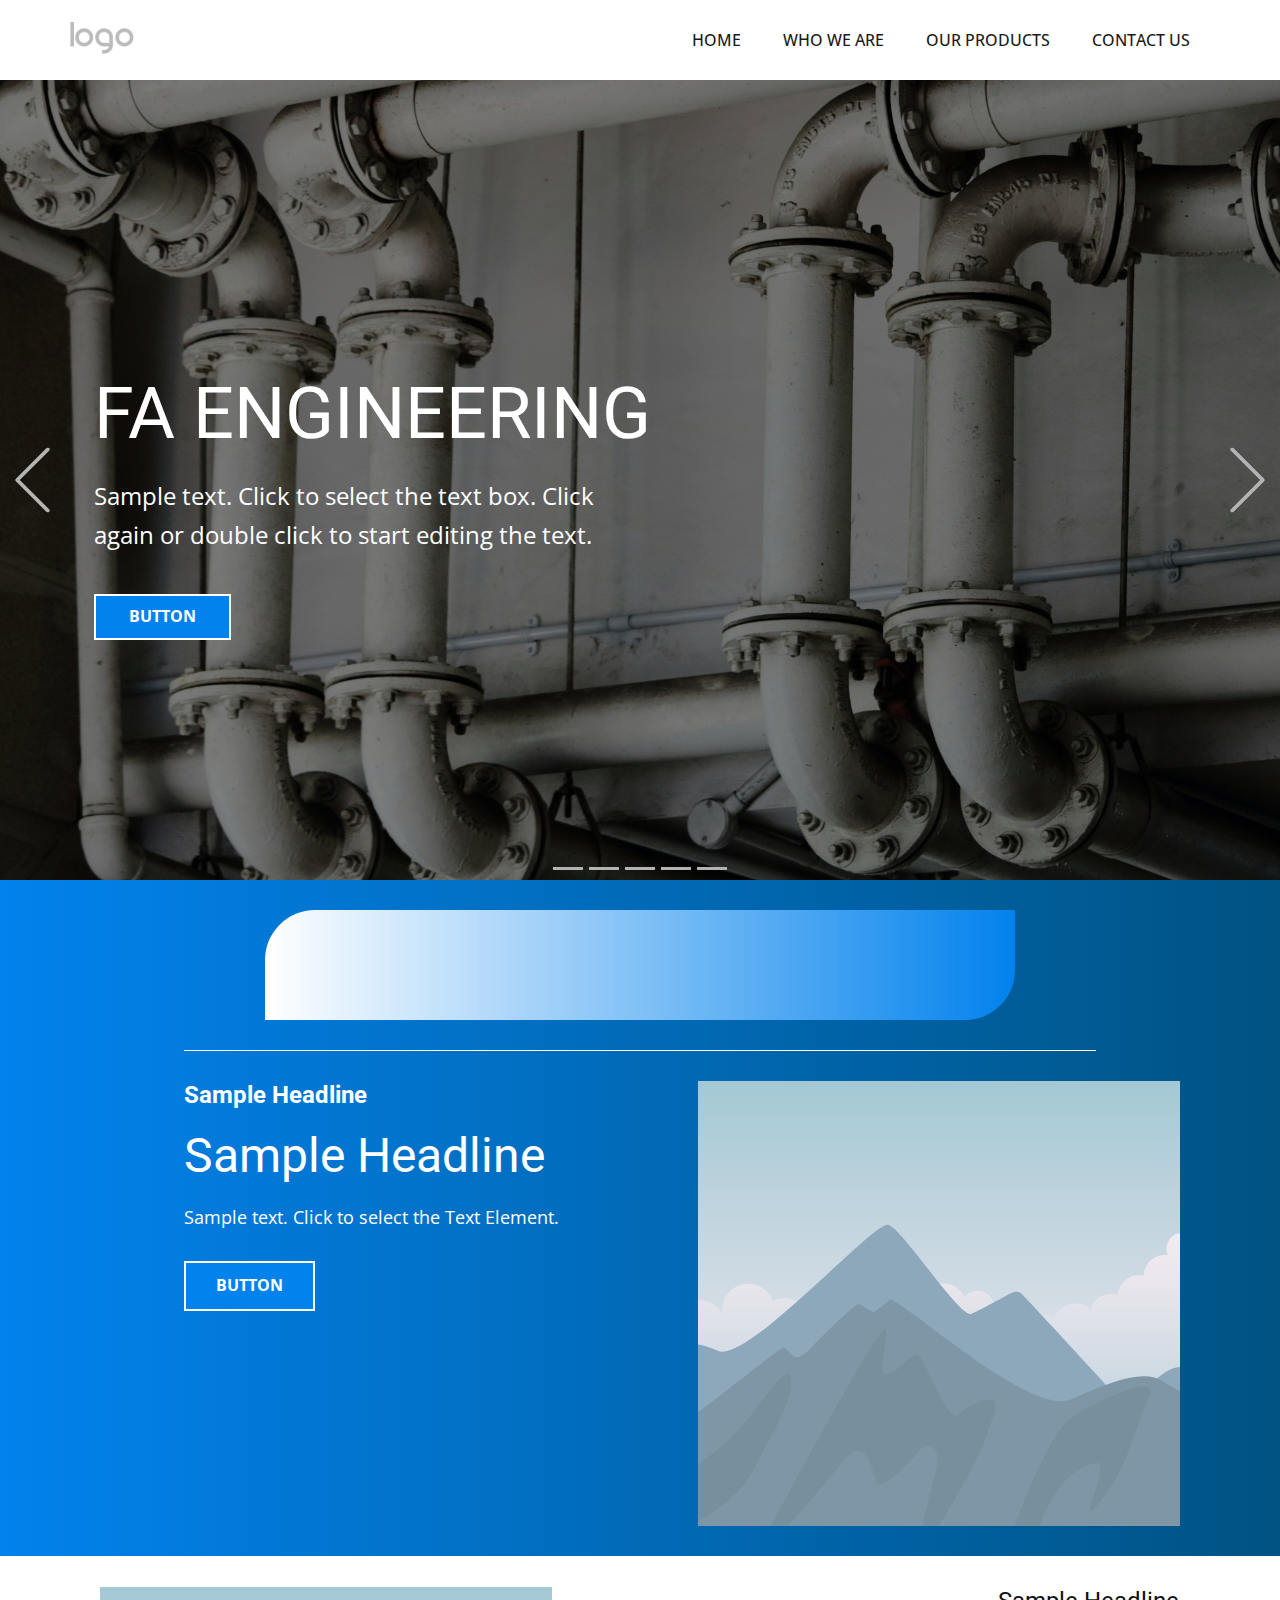
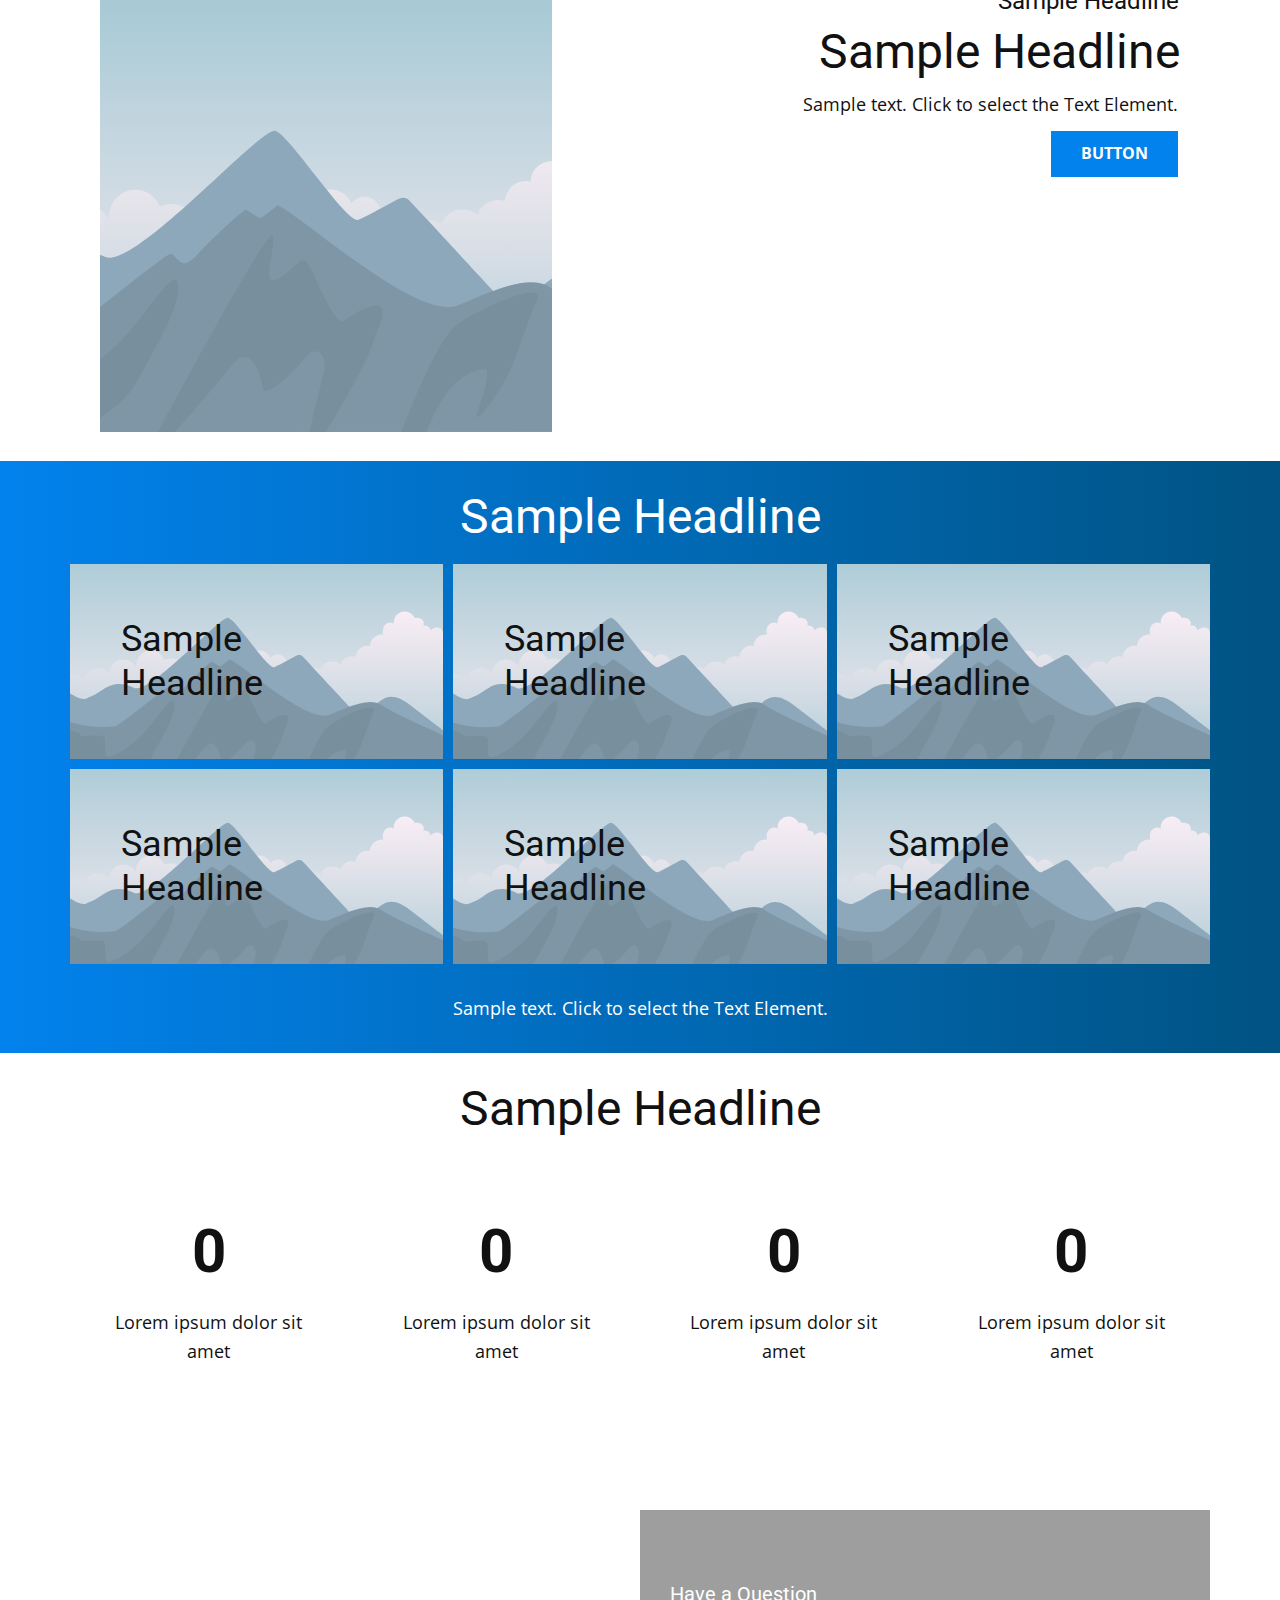
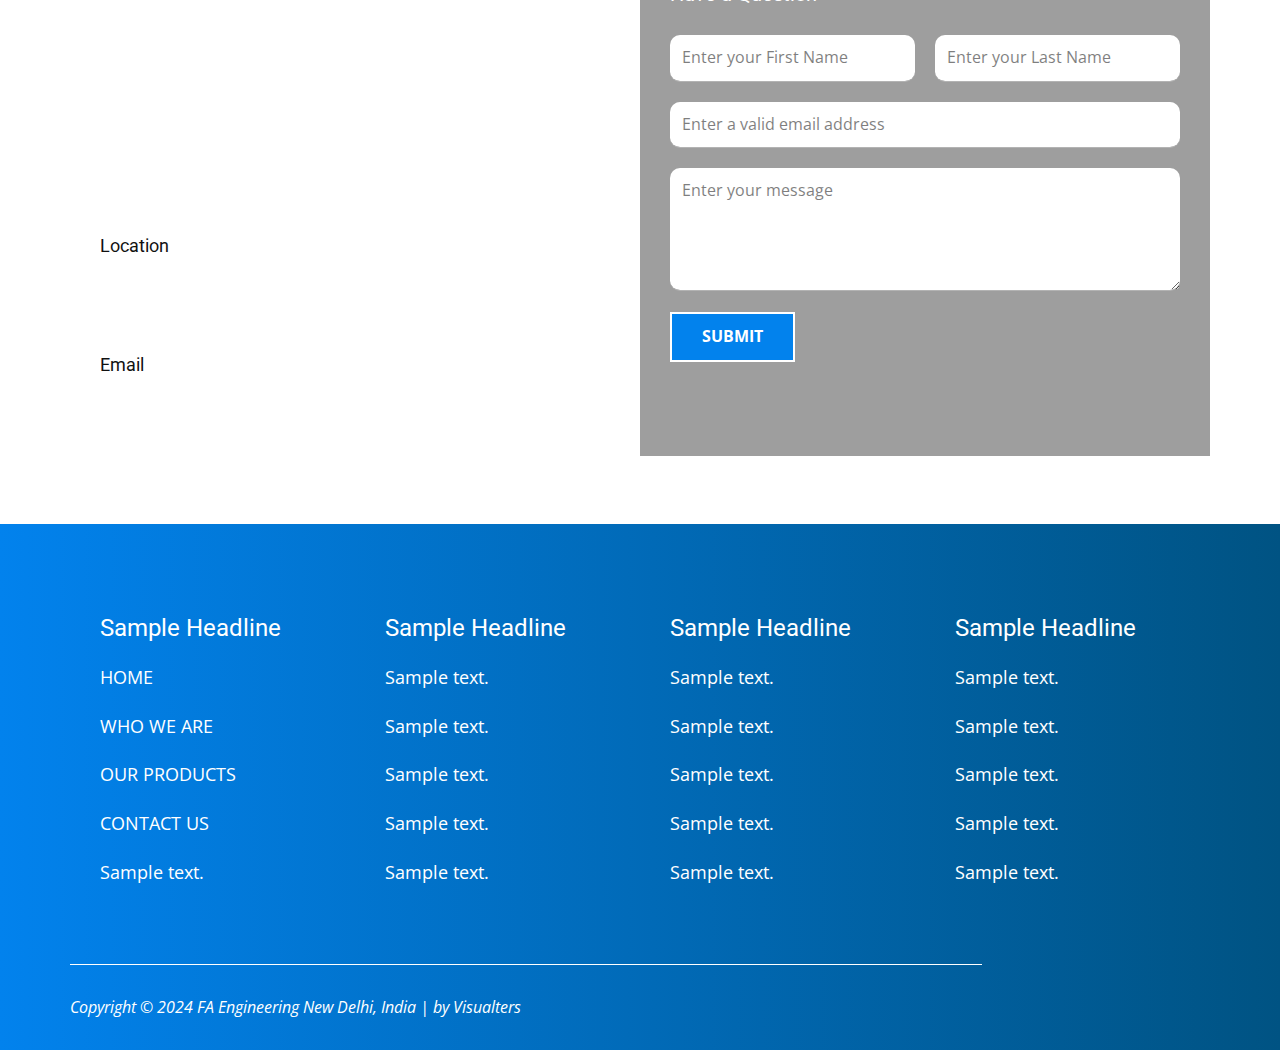
<file: index.html>
<!DOCTYPE html>
<html style="font-size: 16px;" lang="en"><head>
    <meta name="viewport" content="width=device-width, initial-scale=1.0">
    <meta charset="utf-8">
    <meta name="keywords" content="Contact Information">
    <meta name="description" content="">
    <title>FA Engineering</title>
    <link rel="stylesheet" href="nicepage.css" media="screen">
<link rel="stylesheet" href="index.css" media="screen">
    <script class="u-script" type="text/javascript" src="jquery.js" defer=""></script>
    <script class="u-script" type="text/javascript" src="nicepage.js" defer=""></script>
    <meta name="generator" content="Nicepage 6.15.2, nicepage.com">
    <meta name="referrer" content="origin">
    <link id="u-theme-google-font" rel="stylesheet" href="https://fonts.googleapis.com/css?family=Roboto:100,100i,300,300i,400,400i,500,500i,700,700i,900,900i|Open+Sans:300,300i,400,400i,500,500i,600,600i,700,700i,800,800i">
    
    
    
    
    
    
    
    
    
    <script type="application/ld+json">{
		"@context": "http://schema.org",
		"@type": "Organization",
		"name": "",
		"logo": "images/default-logo.png"
}</script>
    <meta name="theme-color" content="#478ac9">
    <meta property="og:title" content="FA Engineering">
    <meta property="og:type" content="website">
  <meta data-intl-tel-input-cdn-path="intlTelInput/"></head>
  <body data-home-page="FA-Engineering.html" data-home-page-title="FA Engineering" data-path-to-root="./" data-include-products="false" class="u-body u-xl-mode" data-lang="en"><header class="u-clearfix u-header u-header" id="sec-8f1a"><div class="u-clearfix u-sheet u-valign-middle u-sheet-1">
        <a href="#" class="u-image u-logo u-image-1">
          <img src="images/default-logo.png" class="u-logo-image u-logo-image-1">
        </a>
        <nav class="u-menu u-menu-dropdown u-offcanvas u-menu-1">
          <div class="menu-collapse" style="font-size: 1rem; letter-spacing: 0px; text-transform: uppercase; font-weight: 500;">
            <a class="u-button-style u-custom-active-border-color u-custom-active-color u-custom-border u-custom-border-color u-custom-borders u-custom-hover-border-color u-custom-hover-color u-custom-left-right-menu-spacing u-custom-padding-bottom u-custom-text-active-color u-custom-text-color u-custom-text-hover-color u-custom-top-bottom-menu-spacing u-nav-link u-text-active-palette-1-base u-text-hover-palette-2-base" href="#">
              <svg class="u-svg-link" viewBox="0 0 24 24"><use xlink:href="#menu-hamburger"></use></svg>
              <svg class="u-svg-content" version="1.1" id="menu-hamburger" viewBox="0 0 16 16" x="0px" y="0px" xmlns:xlink="http://www.w3.org/1999/xlink" xmlns="http://www.w3.org/2000/svg"><g><rect y="1" width="16" height="2"></rect><rect y="7" width="16" height="2"></rect><rect y="13" width="16" height="2"></rect>
</g></svg>
            </a>
          </div>
          <div class="u-custom-menu u-nav-container">
            <ul class="u-nav u-spacing-2 u-unstyled u-nav-1"><li class="u-nav-item"><a class="u-active-palette-1-base u-border-active-palette-1-base u-border-hover-palette-1-light-1 u-border-no-left u-border-no-right u-border-no-top u-button-style u-hover-palette-1-light-1 u-nav-link u-text-active-white u-text-grey-90 u-text-hover-white" href="./" style="padding: 10px 20px;">Home</a>
</li><li class="u-nav-item"><a class="u-active-palette-1-base u-border-active-palette-1-base u-border-hover-palette-1-light-1 u-border-no-left u-border-no-right u-border-no-top u-button-style u-hover-palette-1-light-1 u-nav-link u-text-active-white u-text-grey-90 u-text-hover-white" href="Who-We-Are.html" style="padding: 10px 20px;">Who We Are</a>
</li><li class="u-nav-item"><a class="u-active-palette-1-base u-border-active-palette-1-base u-border-hover-palette-1-light-1 u-border-no-left u-border-no-right u-border-no-top u-button-style u-hover-palette-1-light-1 u-nav-link u-text-active-white u-text-grey-90 u-text-hover-white" href="Our-Products.html" style="padding: 10px 20px;">Our Products</a>
</li><li class="u-nav-item"><a class="u-active-palette-1-base u-border-active-palette-1-base u-border-hover-palette-1-light-1 u-border-no-left u-border-no-right u-border-no-top u-button-style u-hover-palette-1-light-1 u-nav-link u-text-active-white u-text-grey-90 u-text-hover-white" href="Contact-Us.html" style="padding: 10px 20px;">Contact Us</a>
</li></ul>
          </div>
          <div class="u-custom-menu u-nav-container-collapse">
            <div class="u-black u-container-style u-inner-container-layout u-opacity u-opacity-95 u-sidenav">
              <div class="u-inner-container-layout u-sidenav-overflow">
                <div class="u-menu-close"></div>
                <ul class="u-align-center u-nav u-popupmenu-items u-unstyled u-nav-2"><li class="u-nav-item"><a class="u-button-style u-nav-link" href="./">Home</a>
</li><li class="u-nav-item"><a class="u-button-style u-nav-link" href="Who-We-Are.html">Who We Are</a>
</li><li class="u-nav-item"><a class="u-button-style u-nav-link" href="Our-Products.html">Our Products</a>
</li><li class="u-nav-item"><a class="u-button-style u-nav-link" href="Contact-Us.html">Contact Us</a>
</li></ul>
              </div>
            </div>
            <div class="u-black u-menu-overlay u-opacity u-opacity-70"></div>
          </div>
        </nav>
      </div></header>
    <section class="u-carousel u-carousel-duration-1000 u-carousel-fade u-slide u-block-f2ad-1" id="carousel-1829" data-interval="2000" data-u-ride="carousel">
      <ol class="u-absolute-hcenter u-carousel-indicators u-block-f2ad-2">
        <li data-u-target="#carousel-1829" class="u-active u-grey-30" data-u-slide-to="0"></li>
        <li data-u-target="#carousel-1829" class="u-grey-30" data-u-slide-to="1"></li>
        <li data-u-target="#carousel-1829" class="u-grey-30" data-u-slide-to="2"></li>
        <li data-u-target="#carousel-1829" class="u-grey-30" data-u-slide-to="3"></li>
        <li data-u-target="#carousel-1829" class="u-grey-30" data-u-slide-to="4"></li>
      </ol>
      <div class="u-carousel-inner" role="listbox">
        <div class="u-active u-align-center u-carousel-item u-clearfix u-image u-shading u-section-1-1" data-image-width="5211" data-image-height="3474">
          <div class="u-clearfix u-sheet u-sheet-1">
            <h1 class="u-align-left u-text u-text-1">FA ENGINEERING</h1>
            <p class="u-align-left u-large-text u-text u-text-variant u-text-2">Sample text. Click to select the text box. Click again or double click to start editing the text.</p>
            <a href="#" class="u-border-2 u-border-hover-black u-border-white u-btn u-button-style u-custom-color-1 u-hover-white u-text-hover-black u-btn-1" data-animation-name="" data-animation-duration="0" data-animation-delay="0" data-animation-direction="">Button</a>
          </div>
        </div>
        <div class="u-align-center u-carousel-item u-clearfix u-image u-shading u-section-1-2" data-image-width="5188" data-image-height="3049">
          <div class="u-clearfix u-sheet u-sheet-1">
            <h1 class="u-align-left u-text u-text-1">Sample Headline</h1>
            <p class="u-align-left u-large-text u-text u-text-variant u-text-2">Sample text. Click to select the text box. Click again or double click to start editing the text.</p>
            <a href="#" class="u-border-2 u-border-hover-black u-border-white u-btn u-button-style u-custom-color-1 u-hover-white u-text-hover-black u-btn-1" data-animation-name="" data-animation-duration="0" data-animation-delay="0" data-animation-direction="">Button</a>
          </div>
        </div>
        <div class="u-align-center u-carousel-item u-clearfix u-image u-shading u-section-1-3" data-image-width="5118" data-image-height="3534">
          <div class="u-clearfix u-sheet u-sheet-1">
            <h1 class="u-align-left u-text u-text-1">Sample Headline</h1>
            <p class="u-align-left u-large-text u-text u-text-variant u-text-2">Sample text. Click to select the text box. Click again or double click to start editing the text.</p>
            <a href="#" class="u-border-2 u-border-hover-black u-border-white u-btn u-button-style u-custom-color-1 u-hover-white u-text-hover-black u-btn-1" data-animation-name="" data-animation-duration="0" data-animation-delay="0" data-animation-direction="">Button</a>
          </div>
        </div>
        <div class="u-align-center u-carousel-item u-clearfix u-image u-shading u-section-1-4" data-image-width="3264" data-image-height="2448">
          <div class="u-clearfix u-sheet u-sheet-1">
            <h1 class="u-align-left u-text u-text-1">Sample Headline</h1>
            <p class="u-align-left u-large-text u-text u-text-variant u-text-2">Sample text. Click to select the text box. Click again or double click to start editing the text.</p>
            <a href="#" class="u-border-2 u-border-hover-black u-border-white u-btn u-button-style u-custom-color-1 u-hover-white u-text-hover-black u-btn-1" data-animation-name="" data-animation-duration="0" data-animation-delay="0" data-animation-direction="">Button</a>
          </div>
        </div>
        <div class="u-align-center u-carousel-item u-clearfix u-image u-shading u-section-1-5" data-image-width="6000" data-image-height="4000">
          <div class="u-clearfix u-sheet u-sheet-1">
            <h1 class="u-align-left u-text u-text-1">Sample Headline</h1>
            <p class="u-align-left u-large-text u-text u-text-variant u-text-2">Sample text. Click to select the text box. Click again or double click to start editing the text.</p>
            <a href="#" class="u-border-2 u-border-hover-black u-border-white u-btn u-button-style u-custom-color-1 u-hover-white u-text-hover-black u-btn-1" data-animation-name="" data-animation-duration="0" data-animation-delay="0" data-animation-direction="">Button</a>
          </div>
        </div>
      </div>
      <a class="u-absolute-vcenter u-carousel-control u-carousel-control-prev u-text-grey-30 u-block-f2ad-3" href="#carousel-1829" role="button" data-u-slide="prev">
        <span aria-hidden="true">
          <svg class="u-svg-link" viewBox="0 0 477.175 477.175"><path d="M145.188,238.575l215.5-215.5c5.3-5.3,5.3-13.8,0-19.1s-13.8-5.3-19.1,0l-225.1,225.1c-5.3,5.3-5.3,13.8,0,19.1l225.1,225
                    c2.6,2.6,6.1,4,9.5,4s6.9-1.3,9.5-4c5.3-5.3,5.3-13.8,0-19.1L145.188,238.575z"></path></svg>
        </span>
        <span class="sr-only">Previous</span>
      </a>
      <a class="u-absolute-vcenter u-carousel-control u-carousel-control-next u-text-grey-30 u-block-f2ad-4" href="#carousel-1829" role="button" data-u-slide="next">
        <span aria-hidden="true">
          <svg class="u-svg-link" viewBox="0 0 477.175 477.175"><path d="M360.731,229.075l-225.1-225.1c-5.3-5.3-13.8-5.3-19.1,0s-5.3,13.8,0,19.1l215.5,215.5l-215.5,215.5
                    c-5.3,5.3-5.3,13.8,0,19.1c2.6,2.6,6.1,4,9.5,4c3.4,0,6.9-1.3,9.5-4l225.1-225.1C365.931,242.875,365.931,234.275,360.731,229.075z"></path></svg>
        </span>
        <span class="sr-only">Next</span>
      </a>
    </section>
    <section class="u-clearfix u-gradient u-section-2" id="sec-778a">
      <div class="u-clearfix u-sheet u-sheet-1">
        <div class="u-gradient u-radius u-shape u-shape-round u-shape-1"></div>
        <div class="u-border-1 u-border-white u-line u-line-horizontal u-line-1"></div>
        <h4 class="u-text u-text-default u-text-white u-text-1">Sample Headline</h4>
        <h2 class="u-subtitle u-text u-text-default u-text-white u-text-2">Sample Headline</h2>
        <p class="u-text u-text-default u-text-white u-text-3">Sample text. Click to select the Text Element.</p>
        <img class="u-image u-image-default u-image-1" src="images/50056fb9.svg" alt="" data-image-width="400" data-image-height="265">
        <a href="#" class="u-border-2 u-border-hover-black u-border-white u-btn u-button-style u-custom-color-1 u-hover-white u-text-hover-black u-btn-1">Button</a>
      </div>
    </section>
    <section class="u-clearfix u-section-3" id="carousel_9814">
      <div class="u-clearfix u-sheet u-sheet-1">
        <h4 class="u-text u-text-default u-text-1">Sample Headline</h4>
        <img class="u-image u-image-default u-image-1" src="images/50056fb9.svg" alt="" data-image-width="400" data-image-height="265">
        <h2 class="u-subtitle u-text u-text-default u-text-2">Sample Headline</h2>
        <p class="u-text u-text-default u-text-3">Sample text. Click to select the Text Element.</p>
        <a href="#" class="u-border-2 u-border-hover-black u-border-white u-btn u-button-style u-custom-color-1 u-hover-white u-text-hover-black u-btn-1" data-animation-name="" data-animation-duration="0" data-animation-delay="0" data-animation-direction="">Button</a>
      </div>
    </section>
    <section class="u-clearfix u-gradient u-section-4" id="sec-2d55">
      <div class="u-clearfix u-sheet u-valign-middle u-sheet-1">
        <h2 class="u-text u-text-default u-text-white u-text-1">Sample Headline</h2>
        <div class="data-layout-selected u-clearfix u-expanded-width u-gutter-10 u-layout-wrap u-layout-wrap-1">
          <div class="u-gutter-0 u-layout">
            <div class="u-layout-col">
              <div class="u-size-30">
                <div class="u-layout-row">
                  <div class="u-container-style u-image u-layout-cell u-size-20 u-image-1" data-image-width="400" data-image-height="265">
                    <div class="u-container-layout u-valign-middle u-container-layout-1">
                      <h3 class="u-text u-text-default u-text-2">Sample Headline</h3>
                    </div>
                  </div>
                  <div class="u-container-style u-image u-layout-cell u-size-20 u-image-2" data-image-width="400" data-image-height="265">
                    <div class="u-container-layout u-valign-middle u-container-layout-2">
                      <h3 class="u-text u-text-default u-text-3">Sample Headline</h3>
                    </div>
                  </div>
                  <div class="u-container-style u-image u-layout-cell u-size-20 u-image-3" data-image-width="400" data-image-height="265">
                    <div class="u-container-layout u-valign-middle u-container-layout-3">
                      <h3 class="u-text u-text-default u-text-4">Sample Headline</h3>
                    </div>
                  </div>
                </div>
              </div>
              <div class="u-size-30">
                <div class="u-layout-row">
                  <div class="u-container-style u-image u-layout-cell u-size-20 u-image-4" data-image-width="400" data-image-height="265">
                    <div class="u-container-layout u-valign-middle u-container-layout-4">
                      <h3 class="u-text u-text-default u-text-5">Sample Headline</h3>
                    </div>
                  </div>
                  <div class="u-container-style u-image u-layout-cell u-size-20 u-image-5" data-image-width="400" data-image-height="265">
                    <div class="u-container-layout u-valign-middle u-container-layout-5">
                      <h3 class="u-text u-text-default u-text-6">Sample Headline</h3>
                    </div>
                  </div>
                  <div class="u-container-style u-image u-layout-cell u-size-20 u-image-6" data-image-width="400" data-image-height="265">
                    <div class="u-container-layout u-valign-middle u-container-layout-6">
                      <h3 class="u-text u-text-default u-text-7">Sample Headline</h3>
                    </div>
                  </div>
                </div>
              </div>
            </div>
          </div>
        </div>
        <p class="u-text u-text-default u-text-white u-text-8">Sample text. Click to select the Text Element.</p>
      </div>
    </section>
    <section class="u-align-center u-clearfix u-container-align-center u-section-5" id="sec-f475">
      <div class="u-clearfix u-sheet u-valign-middle u-sheet-1">
        <h2 class="u-text u-text-default u-text-1">Sample Headline</h2>
        <div class="u-expanded-width u-list u-list-1">
          <div class="u-repeater u-repeater-1">
            <div class="u-align-center u-container-align-center u-container-style u-list-item u-repeater-item">
              <div class="u-container-layout u-similar-container u-valign-top u-container-layout-1">
                <h3 class="u-align-center u-text u-text-default u-text-2" data-animation-name="counter" data-animation-event="scroll" data-animation-duration="3000">92</h3>
                <p class="u-align-center u-text u-text-3">Lorem ipsum dolor sit amet</p>
              </div>
            </div>
            <div class="u-align-center u-container-align-center u-container-style u-list-item u-repeater-item">
              <div class="u-container-layout u-similar-container u-valign-top u-container-layout-2">
                <h3 class="u-align-center u-text u-text-default u-text-4" data-animation-name="counter" data-animation-event="scroll" data-animation-duration="3000">25</h3>
                <p class="u-align-center u-text u-text-5">Lorem ipsum dolor sit amet</p>
              </div>
            </div>
            <div class="u-align-center u-container-align-center u-container-style u-list-item u-repeater-item">
              <div class="u-container-layout u-similar-container u-valign-top u-container-layout-3">
                <h3 class="u-align-center u-text u-text-default u-text-6" data-animation-name="counter" data-animation-event="scroll" data-animation-duration="3000">37</h3>
                <p class="u-align-center u-text u-text-7">Lorem ipsum dolor sit amet</p>
              </div>
            </div>
            <div class="u-align-center u-container-align-center u-container-style u-list-item u-repeater-item">
              <div class="u-container-layout u-similar-container u-valign-top u-container-layout-4">
                <h3 class="u-align-center u-text u-text-default u-text-8" data-animation-name="counter" data-animation-event="scroll" data-animation-duration="3000">87</h3>
                <p class="u-align-center u-text u-text-9">Lorem ipsum dolor sit amet</p>
              </div>
            </div>
          </div>
        </div>
      </div>
    </section>
    <section class="skrollable u-clearfix u-container-align-center u-image u-parallax u-section-6" id="carousel_b52e" data-image-width="1280" data-image-height="900">
      <div class="u-clearfix u-sheet u-valign-middle u-sheet-1">
        <div class="data-layout-selected u-clearfix u-expanded-width u-layout-wrap u-layout-wrap-1">
          <div class="u-layout">
            <div class="u-layout-row">
              <div class="u-container-style u-layout-cell u-size-30 u-layout-cell-1">
                <div class="u-container-layout u-valign-bottom u-container-layout-1">
                  <h2 class="u-text u-text-default u-text-white u-text-1">Contact Information<br>
                  </h2>
                  <p class="u-text u-text-default u-text-white u-text-2"> Seeing rather her you not esteem men settle genius excuse. Deal say over you age from. Comparison new ham melancholy.</p>
                  <h6 class="u-text u-text-default u-text-white u-text-3">Phone</h6>
                  <p class="u-text u-text-default u-text-white u-text-4">+1 232 333 44 55<br>
                  </p>
                  <h6 class="u-text u-text-body-color u-text-default u-text-5">Location</h6>
                  <p class="u-text u-text-default u-text-white u-text-6"> 55 Main Street, The Grand Avenue 2nd Block, New York City </p>
                  <h6 class="u-text u-text-body-color u-text-default u-text-7">Email</h6>
                  <p class="u-text u-text-default u-text-white u-text-8">sample@info.com</p>
                </div>
              </div>
              <div class="u-container-style u-custom-color-3 u-layout-cell u-shape-rectangle u-size-30 u-layout-cell-2">
                <div class="u-container-layout u-valign-middle-lg u-valign-middle-md u-valign-middle-xl u-container-layout-2">
                  <h5 class="u-text u-text-default u-text-white u-text-9">Have a Question<br>
                  </h5>
                  <div class="u-expanded-width-sm u-expanded-width-xs u-form u-form-1">
                    <form action="https://forms.nicepagesrv.com/v2/form/process" class="u-clearfix u-form-spacing-20 u-form-vertical u-inner-form" source="email" name="form" style="padding: 0px;">
                      <div class="u-form-group u-form-name u-form-partition-factor-2 u-label-none u-form-group-1">
                        <label for="name-5251" class="u-label">First Name</label>
                        <input type="text" placeholder="Enter your First Name" id="name-5251" name="name-1" class="u-border-no-left u-border-no-right u-border-no-top u-input u-input-rectangle u-radius u-input-1" required="">
                      </div>
                      <div class="u-form-group u-form-name u-form-partition-factor-2 u-label-none u-form-group-2">
                        <label for="name-5251" class="u-label">Last Name</label>
                        <input type="text" placeholder="Enter your Last Name" id="name-5251" name="name-2" class="u-border-no-left u-border-no-right u-border-no-top u-input u-input-rectangle u-radius u-input-2" required="">
                      </div>
                      <div class="u-form-email u-form-group u-label-none">
                        <label for="email-8a4b" class="u-label">Email</label>
                        <input type="email" placeholder="Enter a valid email address" id="email-8a4b" name="email" class="u-border-no-left u-border-no-right u-border-no-top u-input u-input-rectangle u-radius u-input-3" required="">
                      </div>
                      <div class="u-form-group u-form-message u-label-none">
                        <label for="message-8a4b" class="u-label">Message</label>
                        <textarea placeholder="Enter your message" rows="4" cols="50" id="message-8a4b" name="message" class="u-border-no-left u-border-no-right u-border-no-top u-input u-input-rectangle u-radius u-input-4" required=""></textarea>
                      </div>
                      <div class="u-align-left u-form-group u-form-submit u-label-none">
                        <a href="#" class="u-border-2 u-border-hover-black u-border-white u-btn u-btn-submit u-button-style u-custom-color-1 u-hover-white u-text-hover-black u-btn-1" data-animation-name="" data-animation-duration="0" data-animation-delay="0" data-animation-direction="">Submit</a>
                        <input type="submit" value="submit" class="u-form-control-hidden">
                      </div>
                      <div class="u-form-send-message u-form-send-success"> Thank you! Your message has been sent. </div>
                      <div class="u-form-send-error u-form-send-message"> Unable to send your message. Please fix errors then try again. </div>
                      <input type="hidden" value="" name="recaptchaResponse">
                      <input type="hidden" name="formServices" value="c69a3404-c98c-1b97-1e8e-31794d4294ed">
                    </form>
                  </div>
                </div>
              </div>
            </div>
          </div>
        </div>
      </div>
    </section>
    <section class="u-clearfix u-gradient u-section-7" id="sec-6e45">
      <div class="u-clearfix u-sheet u-sheet-1">
        <div class="data-layout-selected u-clearfix u-expanded-width u-layout-wrap u-layout-wrap-1">
          <div class="u-layout">
            <div class="u-layout-row">
              <div class="u-container-style u-layout-cell u-size-15 u-size-30-md u-layout-cell-1">
                <div class="u-container-layout u-valign-top u-container-layout-1">
                  <h4 class="u-text u-text-white u-text-1">Sample Headline</h4>
                  <p class="u-text u-text-white u-text-2">
                    <a href="./" class="u-active-none u-border-none u-btn u-button-link u-button-style u-hover-none u-none u-text-white u-btn-1">HOME</a>
                  </p>
                  <p class="u-text u-text-white u-text-3">
                    <a class="u-active-none u-border-none u-btn u-button-link u-button-style u-hover-none u-none u-text-white u-btn-2" href="Who-We-Are.html">WHO WE ARE</a>
                  </p>
                  <p class="u-text u-text-white u-text-4">
                    <a class="u-active-none u-border-none u-btn u-button-link u-button-style u-hover-none u-none u-text-white u-btn-3" href="Our-Products.html">OUR PRODUCTS</a>
                  </p>
                  <p class="u-text u-text-white u-text-5">
                    <a class="u-active-none u-border-none u-btn u-button-link u-button-style u-hover-none u-none u-text-white u-btn-4" href="Contact-Us.html">CONTACT US</a>
                  </p>
                  <p class="u-text u-text-white u-text-6">Sample text.</p>
                </div>
              </div>
              <div class="u-container-style u-layout-cell u-size-15 u-size-30-md u-layout-cell-2">
                <div class="u-container-layout u-valign-top u-container-layout-2">
                  <h4 class="u-text u-text-white u-text-7">Sample Headline</h4>
                  <p class="u-text u-text-white u-text-8">Sample text.</p>
                  <p class="u-text u-text-white u-text-9">Sample text.</p>
                  <p class="u-text u-text-white u-text-10">Sample text.</p>
                  <p class="u-text u-text-white u-text-11">Sample text.</p>
                  <p class="u-text u-text-white u-text-12">Sample text.</p>
                </div>
              </div>
              <div class="u-container-style u-layout-cell u-size-15 u-size-30-md u-layout-cell-3">
                <div class="u-container-layout u-valign-top u-container-layout-3">
                  <h4 class="u-text u-text-white u-text-13">Sample Headline</h4>
                  <p class="u-text u-text-white u-text-14">Sample text.</p>
                  <p class="u-text u-text-white u-text-15">Sample text.</p>
                  <p class="u-text u-text-white u-text-16">Sample text.</p>
                  <p class="u-text u-text-white u-text-17">Sample text.</p>
                  <p class="u-text u-text-white u-text-18">Sample text.</p>
                </div>
              </div>
              <div class="u-container-style u-layout-cell u-size-15 u-size-30-md u-layout-cell-4">
                <div class="u-container-layout u-valign-top u-container-layout-4">
                  <h4 class="u-text u-text-white u-text-19">Sample Headline</h4>
                  <p class="u-text u-text-white u-text-20">Sample text.</p>
                  <p class="u-text u-text-white u-text-21">Sample text.</p>
                  <p class="u-text u-text-white u-text-22">Sample text.</p>
                  <p class="u-text u-text-white u-text-23">Sample text.</p>
                  <p class="u-text u-text-white u-text-24">Sample text.</p>
                </div>
              </div>
            </div>
          </div>
        </div>
        <div class="u-border-1 u-border-white u-line u-line-horizontal u-line-1"></div>
        <p class="u-text u-text-white u-text-25"> Copyright © 2024 FA Engineering New Delhi, India | by Visualters</p>
      </div>
    </section>
    
    
    
    
    <!-- <section class="u-backlink u-clearfix u-grey-80">
      <p class="u-text">
        <span>This site was created with the </span>
        <a class="u-link" href="https://nicepage.com/" target="_blank" rel="nofollow">
          <span>Nicepage</span>
        </a>
      </p>
    </section> -->
  
</body></html>
</file>
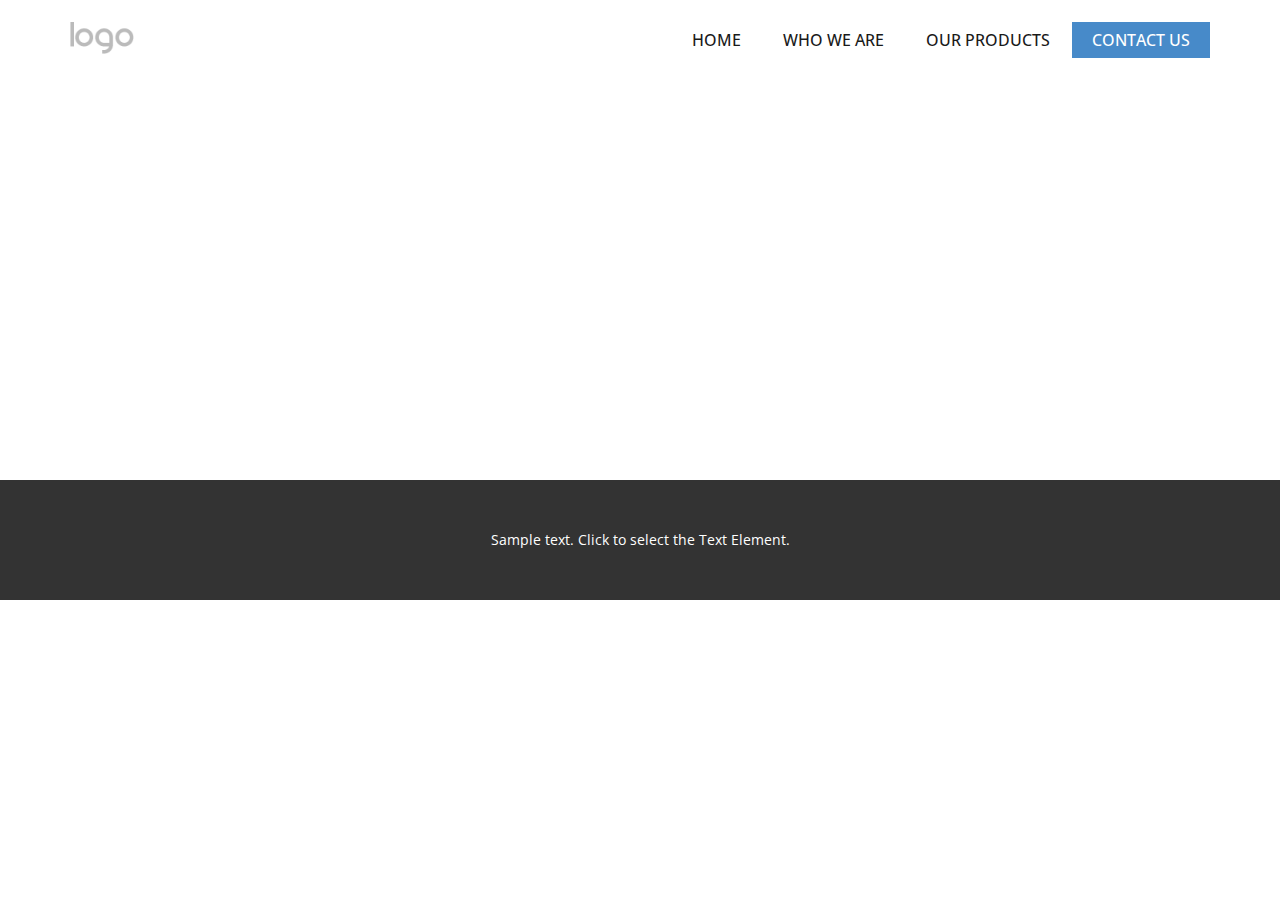
<file: Contact-Us.html>
<!DOCTYPE html>
<html style="font-size: 16px;" lang="en"><head>
    <meta name="viewport" content="width=device-width, initial-scale=1.0">
    <meta charset="utf-8">
    <meta name="keywords" content="">
    <meta name="description" content="">
    <title>Contact Us</title>
    <link rel="stylesheet" href="nicepage.css" media="screen">
<link rel="stylesheet" href="Contact-Us.css" media="screen">
    <script class="u-script" type="text/javascript" src="jquery.js" defer=""></script>
    <script class="u-script" type="text/javascript" src="nicepage.js" defer=""></script>
    <meta name="generator" content="Nicepage 6.15.2, nicepage.com">
    <link id="u-theme-google-font" rel="stylesheet" href="https://fonts.googleapis.com/css?family=Roboto:100,100i,300,300i,400,400i,500,500i,700,700i,900,900i|Open+Sans:300,300i,400,400i,500,500i,600,600i,700,700i,800,800i">
    
    
    
    <script type="application/ld+json">{
		"@context": "http://schema.org",
		"@type": "Organization",
		"name": "",
		"logo": "images/default-logo.png"
}</script>
    <meta name="theme-color" content="#478ac9">
    <meta property="og:title" content="Contact Us">
    <meta property="og:type" content="website">
  <meta data-intl-tel-input-cdn-path="intlTelInput/"></head>
  <body data-path-to-root="./" data-include-products="false" class="u-body u-xl-mode" data-lang="en"><header class="u-clearfix u-header u-header" id="sec-8f1a"><div class="u-clearfix u-sheet u-valign-middle u-sheet-1">
        <a href="#" class="u-image u-logo u-image-1">
          <img src="images/default-logo.png" class="u-logo-image u-logo-image-1">
        </a>
        <nav class="u-menu u-menu-dropdown u-offcanvas u-menu-1">
          <div class="menu-collapse" style="font-size: 1rem; letter-spacing: 0px; text-transform: uppercase; font-weight: 500;">
            <a class="u-button-style u-custom-active-border-color u-custom-active-color u-custom-border u-custom-border-color u-custom-borders u-custom-hover-border-color u-custom-hover-color u-custom-left-right-menu-spacing u-custom-padding-bottom u-custom-text-active-color u-custom-text-color u-custom-text-hover-color u-custom-top-bottom-menu-spacing u-nav-link u-text-active-palette-1-base u-text-hover-palette-2-base" href="#">
              <svg class="u-svg-link" viewBox="0 0 24 24"><use xlink:href="#menu-hamburger"></use></svg>
              <svg class="u-svg-content" version="1.1" id="menu-hamburger" viewBox="0 0 16 16" x="0px" y="0px" xmlns:xlink="http://www.w3.org/1999/xlink" xmlns="http://www.w3.org/2000/svg"><g><rect y="1" width="16" height="2"></rect><rect y="7" width="16" height="2"></rect><rect y="13" width="16" height="2"></rect>
</g></svg>
            </a>
          </div>
          <div class="u-custom-menu u-nav-container">
            <ul class="u-nav u-spacing-2 u-unstyled u-nav-1"><li class="u-nav-item"><a class="u-active-palette-1-base u-border-active-palette-1-base u-border-hover-palette-1-light-1 u-border-no-left u-border-no-right u-border-no-top u-button-style u-hover-palette-1-light-1 u-nav-link u-text-active-white u-text-grey-90 u-text-hover-white" href="./" style="padding: 10px 20px;">Home</a>
</li><li class="u-nav-item"><a class="u-active-palette-1-base u-border-active-palette-1-base u-border-hover-palette-1-light-1 u-border-no-left u-border-no-right u-border-no-top u-button-style u-hover-palette-1-light-1 u-nav-link u-text-active-white u-text-grey-90 u-text-hover-white" href="Who-We-Are.html" style="padding: 10px 20px;">Who We Are</a>
</li><li class="u-nav-item"><a class="u-active-palette-1-base u-border-active-palette-1-base u-border-hover-palette-1-light-1 u-border-no-left u-border-no-right u-border-no-top u-button-style u-hover-palette-1-light-1 u-nav-link u-text-active-white u-text-grey-90 u-text-hover-white" href="Our-Products.html" style="padding: 10px 20px;">Our Products</a>
</li><li class="u-nav-item"><a class="u-active-palette-1-base u-border-active-palette-1-base u-border-hover-palette-1-light-1 u-border-no-left u-border-no-right u-border-no-top u-button-style u-hover-palette-1-light-1 u-nav-link u-text-active-white u-text-grey-90 u-text-hover-white" href="Contact-Us.html" style="padding: 10px 20px;">Contact Us</a>
</li></ul>
          </div>
          <div class="u-custom-menu u-nav-container-collapse">
            <div class="u-black u-container-style u-inner-container-layout u-opacity u-opacity-95 u-sidenav">
              <div class="u-inner-container-layout u-sidenav-overflow">
                <div class="u-menu-close"></div>
                <ul class="u-align-center u-nav u-popupmenu-items u-unstyled u-nav-2"><li class="u-nav-item"><a class="u-button-style u-nav-link" href="./">Home</a>
</li><li class="u-nav-item"><a class="u-button-style u-nav-link" href="Who-We-Are.html">Who We Are</a>
</li><li class="u-nav-item"><a class="u-button-style u-nav-link" href="Our-Products.html">Our Products</a>
</li><li class="u-nav-item"><a class="u-button-style u-nav-link" href="Contact-Us.html">Contact Us</a>
</li></ul>
              </div>
            </div>
            <div class="u-black u-menu-overlay u-opacity u-opacity-70"></div>
          </div>
        </nav>
      </div></header>
    <section class="u-clearfix u-section-1" id="sec-0f50">
      <div class="u-clearfix u-sheet u-sheet-1"></div>
    </section>
    
    
    
    <footer class="u-align-center u-clearfix u-footer u-grey-80 u-footer" id="sec-932f"><div class="u-clearfix u-sheet u-sheet-1">
        <p class="u-small-text u-text u-text-variant u-text-1">Sample text. Click to select the Text Element.</p>
      </div></footer>
    <!-- <section class="u-backlink u-clearfix u-grey-80">
      <p class="u-text">
        <span>This site was created with the </span>
        <a class="u-link" href="https://nicepage.com/" target="_blank" rel="nofollow">
          <span>Nicepage</span>
        </a>
      </p>
    </section> -->
  
</body></html>
</file>
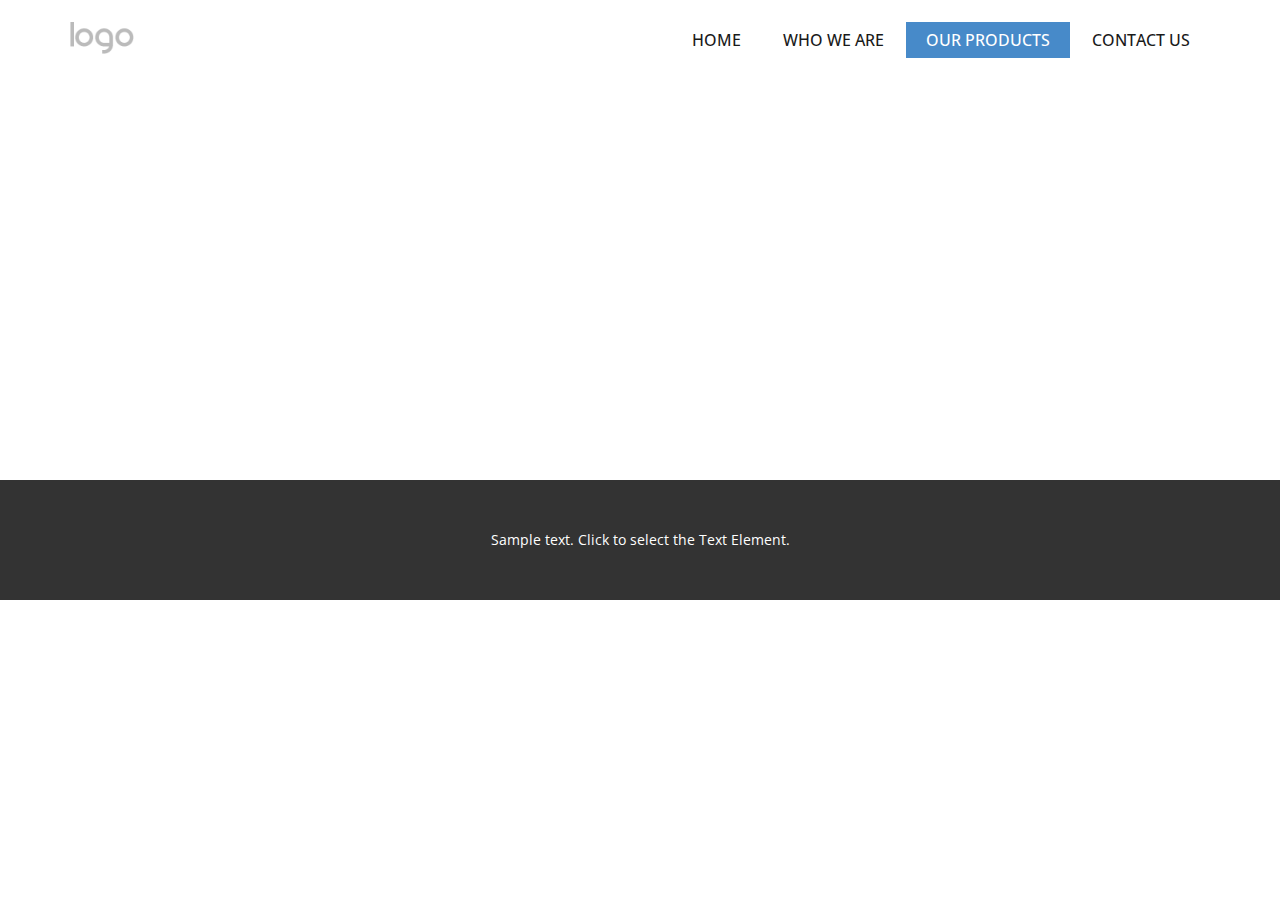
<file: Our-Products.html>
<!DOCTYPE html>
<html style="font-size: 16px;" lang="en"><head>
    <meta name="viewport" content="width=device-width, initial-scale=1.0">
    <meta charset="utf-8">
    <meta name="keywords" content="">
    <meta name="description" content="">
    <title>Our Products</title>
    <link rel="stylesheet" href="nicepage.css" media="screen">
<link rel="stylesheet" href="Our-Products.css" media="screen">
    <script class="u-script" type="text/javascript" src="jquery.js" defer=""></script>
    <script class="u-script" type="text/javascript" src="nicepage.js" defer=""></script>
    <meta name="generator" content="Nicepage 6.15.2, nicepage.com">
    <link id="u-theme-google-font" rel="stylesheet" href="https://fonts.googleapis.com/css?family=Roboto:100,100i,300,300i,400,400i,500,500i,700,700i,900,900i|Open+Sans:300,300i,400,400i,500,500i,600,600i,700,700i,800,800i">
    
    
    
    <script type="application/ld+json">{
		"@context": "http://schema.org",
		"@type": "Organization",
		"name": "",
		"logo": "images/default-logo.png"
}</script>
    <meta name="theme-color" content="#478ac9">
    <meta property="og:title" content="Our Products">
    <meta property="og:type" content="website">
  <meta data-intl-tel-input-cdn-path="intlTelInput/"></head>
  <body data-path-to-root="./" data-include-products="false" class="u-body u-xl-mode" data-lang="en"><header class="u-clearfix u-header u-header" id="sec-8f1a"><div class="u-clearfix u-sheet u-valign-middle u-sheet-1">
        <a href="#" class="u-image u-logo u-image-1">
          <img src="images/default-logo.png" class="u-logo-image u-logo-image-1">
        </a>
        <nav class="u-menu u-menu-dropdown u-offcanvas u-menu-1">
          <div class="menu-collapse" style="font-size: 1rem; letter-spacing: 0px; text-transform: uppercase; font-weight: 500;">
            <a class="u-button-style u-custom-active-border-color u-custom-active-color u-custom-border u-custom-border-color u-custom-borders u-custom-hover-border-color u-custom-hover-color u-custom-left-right-menu-spacing u-custom-padding-bottom u-custom-text-active-color u-custom-text-color u-custom-text-hover-color u-custom-top-bottom-menu-spacing u-nav-link u-text-active-palette-1-base u-text-hover-palette-2-base" href="#">
              <svg class="u-svg-link" viewBox="0 0 24 24"><use xlink:href="#menu-hamburger"></use></svg>
              <svg class="u-svg-content" version="1.1" id="menu-hamburger" viewBox="0 0 16 16" x="0px" y="0px" xmlns:xlink="http://www.w3.org/1999/xlink" xmlns="http://www.w3.org/2000/svg"><g><rect y="1" width="16" height="2"></rect><rect y="7" width="16" height="2"></rect><rect y="13" width="16" height="2"></rect>
</g></svg>
            </a>
          </div>
          <div class="u-custom-menu u-nav-container">
            <ul class="u-nav u-spacing-2 u-unstyled u-nav-1"><li class="u-nav-item"><a class="u-active-palette-1-base u-border-active-palette-1-base u-border-hover-palette-1-light-1 u-border-no-left u-border-no-right u-border-no-top u-button-style u-hover-palette-1-light-1 u-nav-link u-text-active-white u-text-grey-90 u-text-hover-white" href="./" style="padding: 10px 20px;">Home</a>
</li><li class="u-nav-item"><a class="u-active-palette-1-base u-border-active-palette-1-base u-border-hover-palette-1-light-1 u-border-no-left u-border-no-right u-border-no-top u-button-style u-hover-palette-1-light-1 u-nav-link u-text-active-white u-text-grey-90 u-text-hover-white" href="Who-We-Are.html" style="padding: 10px 20px;">Who We Are</a>
</li><li class="u-nav-item"><a class="u-active-palette-1-base u-border-active-palette-1-base u-border-hover-palette-1-light-1 u-border-no-left u-border-no-right u-border-no-top u-button-style u-hover-palette-1-light-1 u-nav-link u-text-active-white u-text-grey-90 u-text-hover-white" href="Our-Products.html" style="padding: 10px 20px;">Our Products</a>
</li><li class="u-nav-item"><a class="u-active-palette-1-base u-border-active-palette-1-base u-border-hover-palette-1-light-1 u-border-no-left u-border-no-right u-border-no-top u-button-style u-hover-palette-1-light-1 u-nav-link u-text-active-white u-text-grey-90 u-text-hover-white" href="Contact-Us.html" style="padding: 10px 20px;">Contact Us</a>
</li></ul>
          </div>
          <div class="u-custom-menu u-nav-container-collapse">
            <div class="u-black u-container-style u-inner-container-layout u-opacity u-opacity-95 u-sidenav">
              <div class="u-inner-container-layout u-sidenav-overflow">
                <div class="u-menu-close"></div>
                <ul class="u-align-center u-nav u-popupmenu-items u-unstyled u-nav-2"><li class="u-nav-item"><a class="u-button-style u-nav-link" href="./">Home</a>
</li><li class="u-nav-item"><a class="u-button-style u-nav-link" href="Who-We-Are.html">Who We Are</a>
</li><li class="u-nav-item"><a class="u-button-style u-nav-link" href="Our-Products.html">Our Products</a>
</li><li class="u-nav-item"><a class="u-button-style u-nav-link" href="Contact-Us.html">Contact Us</a>
</li></ul>
              </div>
            </div>
            <div class="u-black u-menu-overlay u-opacity u-opacity-70"></div>
          </div>
        </nav>
      </div></header>
    <section class="u-clearfix u-section-1" id="sec-e035">
      <div class="u-clearfix u-sheet u-sheet-1"></div>
    </section>
    
    
    
    <footer class="u-align-center u-clearfix u-footer u-grey-80 u-footer" id="sec-932f"><div class="u-clearfix u-sheet u-sheet-1">
        <p class="u-small-text u-text u-text-variant u-text-1">Sample text. Click to select the Text Element.</p>
      </div></footer>
    <!-- <section class="u-backlink u-clearfix u-grey-80">
      <p class="u-text">
        <span>This site was created with the </span>
        <a class="u-link" href="https://nicepage.com/" target="_blank" rel="nofollow">
          <span>Nicepage</span>
        </a>
      </p>
    </section> -->
  
</body></html>
</file>
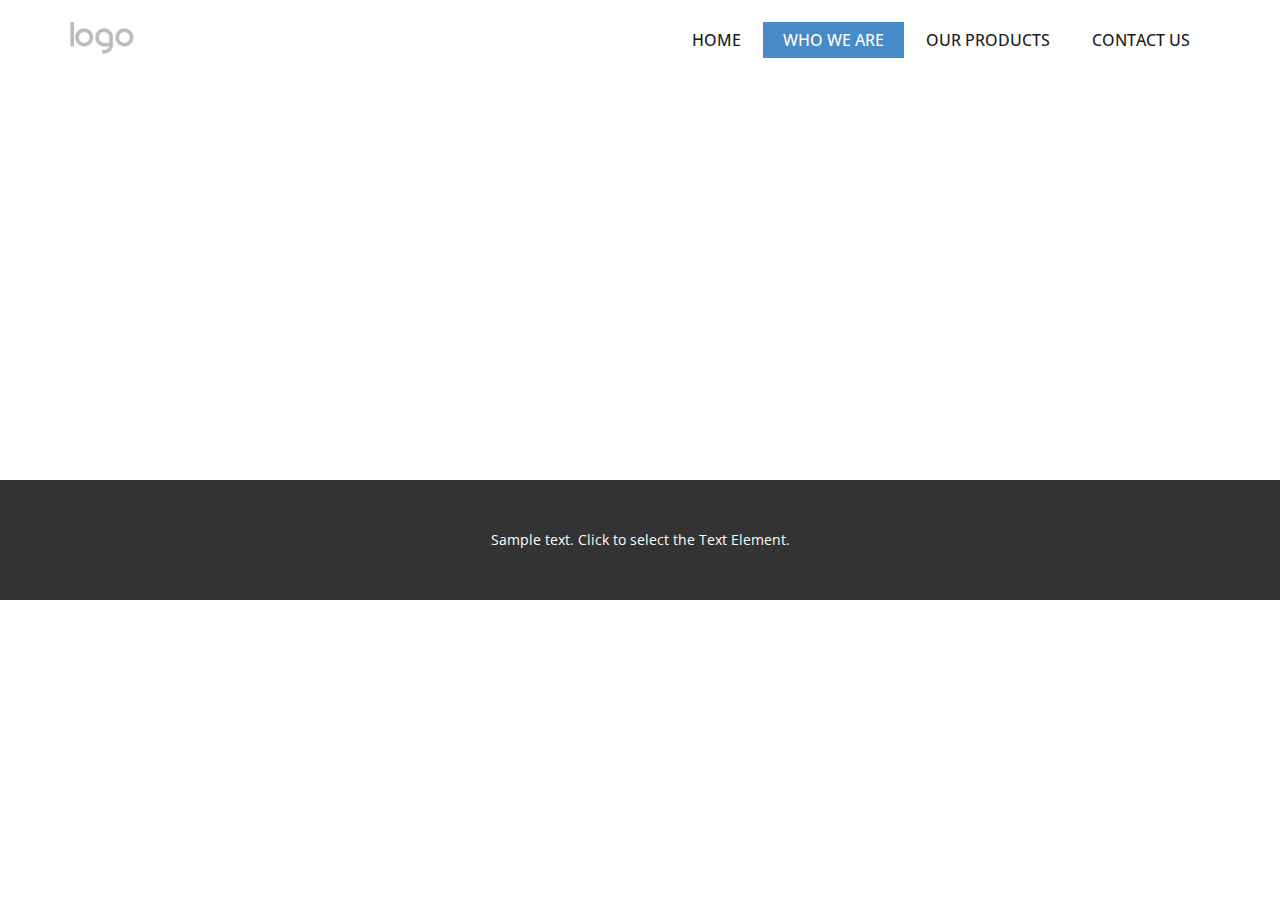
<file: Who-We-Are.html>
<!DOCTYPE html>
<html style="font-size: 16px;" lang="en"><head>
    <meta name="viewport" content="width=device-width, initial-scale=1.0">
    <meta charset="utf-8">
    <meta name="keywords" content="">
    <meta name="description" content="">
    <title>Who We Are</title>
    <link rel="stylesheet" href="nicepage.css" media="screen">
<link rel="stylesheet" href="Who-We-Are.css" media="screen">
    <script class="u-script" type="text/javascript" src="jquery.js" defer=""></script>
    <script class="u-script" type="text/javascript" src="nicepage.js" defer=""></script>
    <meta name="generator" content="Nicepage 6.15.2, nicepage.com">
    <link id="u-theme-google-font" rel="stylesheet" href="https://fonts.googleapis.com/css?family=Roboto:100,100i,300,300i,400,400i,500,500i,700,700i,900,900i|Open+Sans:300,300i,400,400i,500,500i,600,600i,700,700i,800,800i">
    
    
    
    <script type="application/ld+json">{
		"@context": "http://schema.org",
		"@type": "Organization",
		"name": "",
		"logo": "images/default-logo.png"
}</script>
    <meta name="theme-color" content="#478ac9">
    <meta property="og:title" content="Who We Are">
    <meta property="og:type" content="website">
  <meta data-intl-tel-input-cdn-path="intlTelInput/"></head>
  <body data-path-to-root="./" data-include-products="false" class="u-body u-xl-mode" data-lang="en"><header class="u-clearfix u-header u-header" id="sec-8f1a"><div class="u-clearfix u-sheet u-valign-middle u-sheet-1">
        <a href="#" class="u-image u-logo u-image-1">
          <img src="images/default-logo.png" class="u-logo-image u-logo-image-1">
        </a>
        <nav class="u-menu u-menu-dropdown u-offcanvas u-menu-1">
          <div class="menu-collapse" style="font-size: 1rem; letter-spacing: 0px; text-transform: uppercase; font-weight: 500;">
            <a class="u-button-style u-custom-active-border-color u-custom-active-color u-custom-border u-custom-border-color u-custom-borders u-custom-hover-border-color u-custom-hover-color u-custom-left-right-menu-spacing u-custom-padding-bottom u-custom-text-active-color u-custom-text-color u-custom-text-hover-color u-custom-top-bottom-menu-spacing u-nav-link u-text-active-palette-1-base u-text-hover-palette-2-base" href="#">
              <svg class="u-svg-link" viewBox="0 0 24 24"><use xlink:href="#menu-hamburger"></use></svg>
              <svg class="u-svg-content" version="1.1" id="menu-hamburger" viewBox="0 0 16 16" x="0px" y="0px" xmlns:xlink="http://www.w3.org/1999/xlink" xmlns="http://www.w3.org/2000/svg"><g><rect y="1" width="16" height="2"></rect><rect y="7" width="16" height="2"></rect><rect y="13" width="16" height="2"></rect>
</g></svg>
            </a>
          </div>
          <div class="u-custom-menu u-nav-container">
            <ul class="u-nav u-spacing-2 u-unstyled u-nav-1"><li class="u-nav-item"><a class="u-active-palette-1-base u-border-active-palette-1-base u-border-hover-palette-1-light-1 u-border-no-left u-border-no-right u-border-no-top u-button-style u-hover-palette-1-light-1 u-nav-link u-text-active-white u-text-grey-90 u-text-hover-white" href="./" style="padding: 10px 20px;">Home</a>
</li><li class="u-nav-item"><a class="u-active-palette-1-base u-border-active-palette-1-base u-border-hover-palette-1-light-1 u-border-no-left u-border-no-right u-border-no-top u-button-style u-hover-palette-1-light-1 u-nav-link u-text-active-white u-text-grey-90 u-text-hover-white" href="Who-We-Are.html" style="padding: 10px 20px;">Who We Are</a>
</li><li class="u-nav-item"><a class="u-active-palette-1-base u-border-active-palette-1-base u-border-hover-palette-1-light-1 u-border-no-left u-border-no-right u-border-no-top u-button-style u-hover-palette-1-light-1 u-nav-link u-text-active-white u-text-grey-90 u-text-hover-white" href="Our-Products.html" style="padding: 10px 20px;">Our Products</a>
</li><li class="u-nav-item"><a class="u-active-palette-1-base u-border-active-palette-1-base u-border-hover-palette-1-light-1 u-border-no-left u-border-no-right u-border-no-top u-button-style u-hover-palette-1-light-1 u-nav-link u-text-active-white u-text-grey-90 u-text-hover-white" href="Contact-Us.html" style="padding: 10px 20px;">Contact Us</a>
</li></ul>
          </div>
          <div class="u-custom-menu u-nav-container-collapse">
            <div class="u-black u-container-style u-inner-container-layout u-opacity u-opacity-95 u-sidenav">
              <div class="u-inner-container-layout u-sidenav-overflow">
                <div class="u-menu-close"></div>
                <ul class="u-align-center u-nav u-popupmenu-items u-unstyled u-nav-2"><li class="u-nav-item"><a class="u-button-style u-nav-link" href="./">Home</a>
</li><li class="u-nav-item"><a class="u-button-style u-nav-link" href="Who-We-Are.html">Who We Are</a>
</li><li class="u-nav-item"><a class="u-button-style u-nav-link" href="Our-Products.html">Our Products</a>
</li><li class="u-nav-item"><a class="u-button-style u-nav-link" href="Contact-Us.html">Contact Us</a>
</li></ul>
              </div>
            </div>
            <div class="u-black u-menu-overlay u-opacity u-opacity-70"></div>
          </div>
        </nav>
      </div></header>
    <section class="u-clearfix u-section-1" id="sec-3d20">
      <div class="u-clearfix u-sheet u-sheet-1"></div>
    </section>
    
    
    
    <footer class="u-align-center u-clearfix u-footer u-grey-80 u-footer" id="sec-932f"><div class="u-clearfix u-sheet u-sheet-1">
        <p class="u-small-text u-text u-text-variant u-text-1">Sample text. Click to select the Text Element.</p>
      </div></footer>
    <!-- <section class="u-backlink u-clearfix u-grey-80">
      <p class="u-text">
        <span>This site was created with the </span>
        <a class="u-link" href="https://nicepage.com/" target="_blank" rel="nofollow">
          <span>Nicepage</span>
        </a>
      </p>
    </section> -->
  
</body></html>
</file>
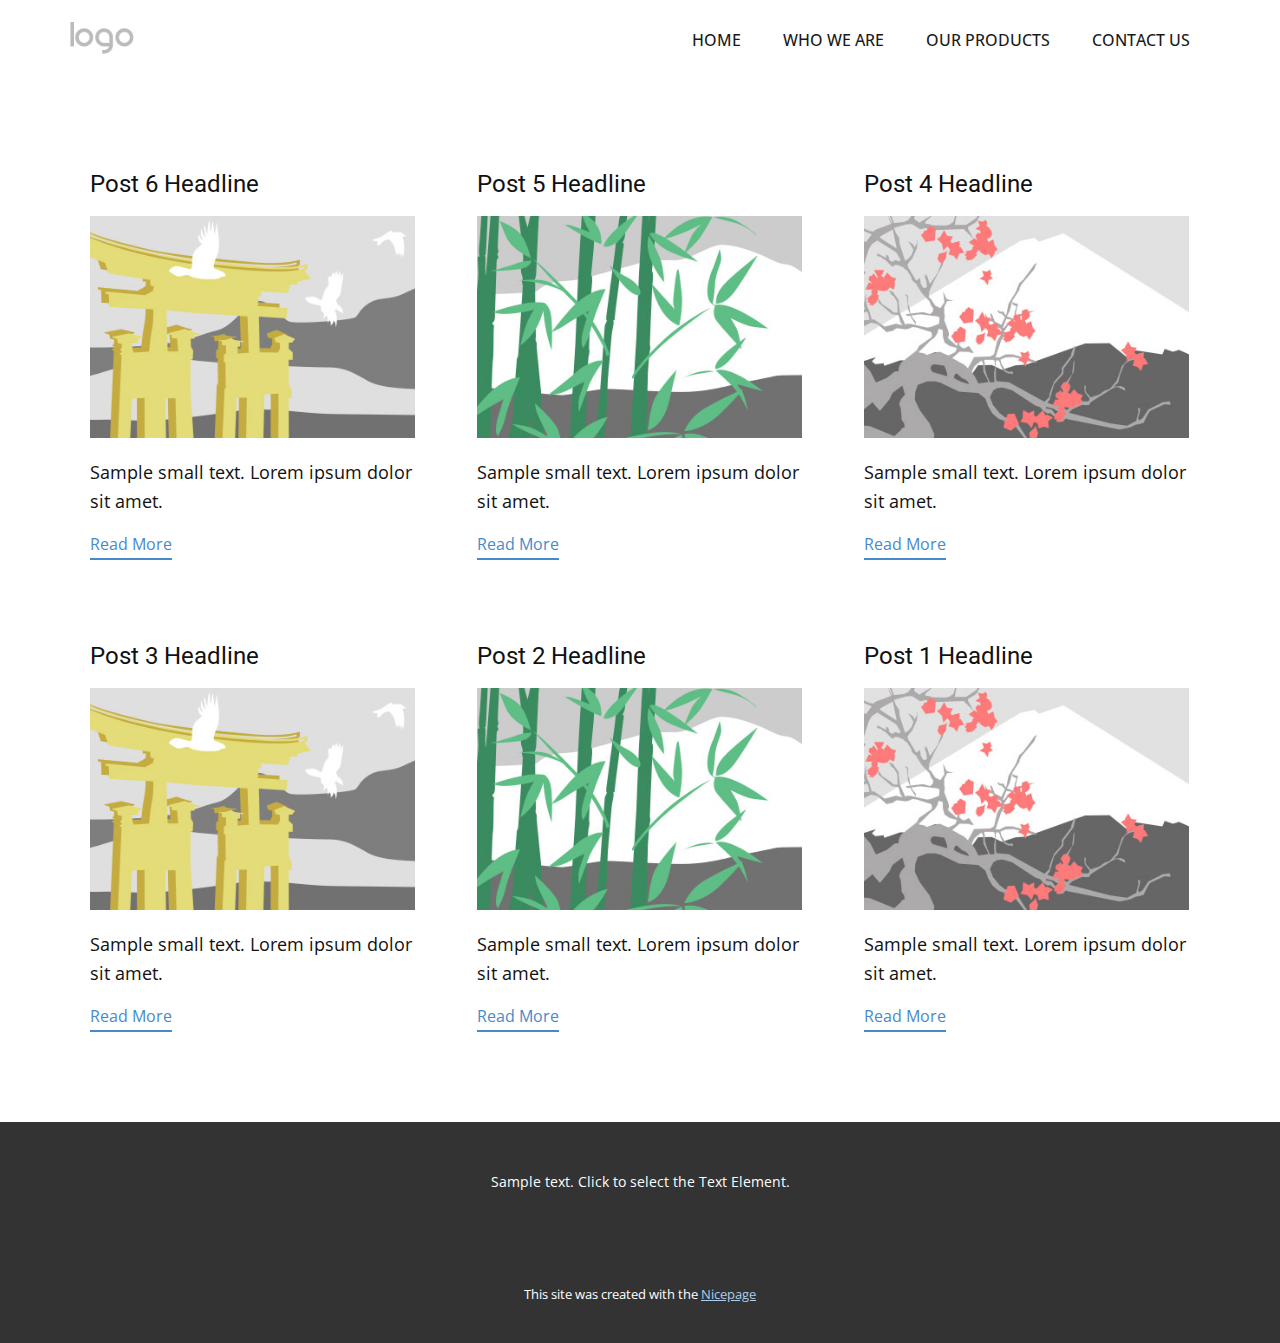
<file: blog/blog.html>
<!DOCTYPE html>
<html style="font-size: 16px;" lang="en"><head>
    <meta name="viewport" content="width=device-width, initial-scale=1.0">
    <meta charset="utf-8">
    <meta name="keywords" content="">
    <meta name="description" content="">
    <title>Blog</title>
    <link rel="stylesheet" href="../nicepage.css" media="screen">
<link rel="stylesheet" href="../Blog-Template.css" media="screen">
    <script class="u-script" type="text/javascript" src="../jquery.js" defer=""></script>
    <script class="u-script" type="text/javascript" src="../nicepage.js" defer=""></script>
    <meta name="generator" content="Nicepage 6.15.2, nicepage.com">
    <link id="u-theme-google-font" rel="stylesheet" href="https://fonts.googleapis.com/css?family=Roboto:100,100i,300,300i,400,400i,500,500i,700,700i,900,900i|Open+Sans:300,300i,400,400i,500,500i,600,600i,700,700i,800,800i">
    
    
    
    <script type="application/ld+json">{
		"@context": "http://schema.org",
		"@type": "Organization",
		"name": "",
		"logo": "images/default-logo.png"
}</script>
    <meta name="theme-color" content="#478ac9">
  <meta data-intl-tel-input-cdn-path="intlTelInput/"></head>
  <body data-path-to-root="./" data-include-products="false" class="u-body u-xl-mode" data-lang="en"><header class="u-clearfix u-header u-header" id="sec-8f1a"><div class="u-clearfix u-sheet u-valign-middle u-sheet-1">
        <a href="#" class="u-image u-logo u-image-1">
          <img src="../images/default-logo.png" class="u-logo-image u-logo-image-1">
        </a>
        <nav class="u-menu u-menu-dropdown u-offcanvas u-menu-1">
          <div class="menu-collapse" style="font-size: 1rem; letter-spacing: 0px; text-transform: uppercase; font-weight: 500;">
            <a class="u-button-style u-custom-active-border-color u-custom-active-color u-custom-border u-custom-border-color u-custom-borders u-custom-hover-border-color u-custom-hover-color u-custom-left-right-menu-spacing u-custom-padding-bottom u-custom-text-active-color u-custom-text-color u-custom-text-hover-color u-custom-top-bottom-menu-spacing u-nav-link u-text-active-palette-1-base u-text-hover-palette-2-base" href="#">
              <svg class="u-svg-link" viewBox="0 0 24 24"><use xlink:href="#menu-hamburger"></use></svg>
              <svg class="u-svg-content" version="1.1" id="menu-hamburger" viewBox="0 0 16 16" x="0px" y="0px" xmlns:xlink="http://www.w3.org/1999/xlink" xmlns="http://www.w3.org/2000/svg"><g><rect y="1" width="16" height="2"></rect><rect y="7" width="16" height="2"></rect><rect y="13" width="16" height="2"></rect>
</g></svg>
            </a>
          </div>
          <div class="u-custom-menu u-nav-container">
            <ul class="u-nav u-spacing-2 u-unstyled u-nav-1"><li class="u-nav-item"><a class="u-active-palette-1-base u-border-active-palette-1-base u-border-hover-palette-1-light-1 u-border-no-left u-border-no-right u-border-no-top u-button-style u-hover-palette-1-light-1 u-nav-link u-text-active-white u-text-grey-90 u-text-hover-white" href="../" style="padding: 10px 20px;">Home</a>
</li><li class="u-nav-item"><a class="u-active-palette-1-base u-border-active-palette-1-base u-border-hover-palette-1-light-1 u-border-no-left u-border-no-right u-border-no-top u-button-style u-hover-palette-1-light-1 u-nav-link u-text-active-white u-text-grey-90 u-text-hover-white" href="../Who-We-Are.html" style="padding: 10px 20px;">Who We Are</a>
</li><li class="u-nav-item"><a class="u-active-palette-1-base u-border-active-palette-1-base u-border-hover-palette-1-light-1 u-border-no-left u-border-no-right u-border-no-top u-button-style u-hover-palette-1-light-1 u-nav-link u-text-active-white u-text-grey-90 u-text-hover-white" href="../Our-Products.html" style="padding: 10px 20px;">Our Products</a>
</li><li class="u-nav-item"><a class="u-active-palette-1-base u-border-active-palette-1-base u-border-hover-palette-1-light-1 u-border-no-left u-border-no-right u-border-no-top u-button-style u-hover-palette-1-light-1 u-nav-link u-text-active-white u-text-grey-90 u-text-hover-white" href="../Contact-Us.html" style="padding: 10px 20px;">Contact Us</a>
</li></ul>
          </div>
          <div class="u-custom-menu u-nav-container-collapse">
            <div class="u-black u-container-style u-inner-container-layout u-opacity u-opacity-95 u-sidenav">
              <div class="u-inner-container-layout u-sidenav-overflow">
                <div class="u-menu-close"></div>
                <ul class="u-align-center u-nav u-popupmenu-items u-unstyled u-nav-2"><li class="u-nav-item"><a class="u-button-style u-nav-link" href="../">Home</a>
</li><li class="u-nav-item"><a class="u-button-style u-nav-link" href="../Who-We-Are.html">Who We Are</a>
</li><li class="u-nav-item"><a class="u-button-style u-nav-link" href="../Our-Products.html">Our Products</a>
</li><li class="u-nav-item"><a class="u-button-style u-nav-link" href="../Contact-Us.html">Contact Us</a>
</li></ul>
              </div>
            </div>
            <div class="u-black u-menu-overlay u-opacity u-opacity-70"></div>
          </div>
        </nav>
      </div></header>
    <section class="u-clearfix u-section-1" id="sec-00d7">
      <div class="u-clearfix u-sheet u-valign-middle u-sheet-1"><!--blog--><!--blog_options_json--><!--{"type":"Recent","source":"","tags":"","count":""}--><!--/blog_options_json-->
        <div class="u-blog u-expanded-width u-repeater u-repeater-1"><!--blog_post-->
          <div class="u-blog-post u-container-style u-repeater-item u-white u-repeater-item-1">
            <div class="u-container-layout u-similar-container u-valign-top u-container-layout-1"><!--blog_post_header-->
              <h4 class="u-blog-control u-text u-text-1">
                <a class="u-post-header-link" href="../blog/post-5.html">Post 6 Headline</a>
              </h4><!--/blog_post_header--><!--blog_post_image-->
              <a class="u-post-header-link" href="../blog/post-5.html"><img alt="" class="u-blog-control u-expanded-width u-image u-image-default u-image-1" src="../images/8ad73f3c.jpeg"></a><!--/blog_post_image--><!--blog_post_content-->
              <div class="u-blog-control u-post-content u-text u-text-2 fr-view">Sample small text. Lorem ipsum dolor sit amet.</div><!--/blog_post_content--><!--blog_post_readmore-->
              <a href="../blog/post-5.html" class="u-blog-control u-border-2 u-border-palette-1-base u-btn u-btn-rectangle u-button-style u-none u-btn-1"><!--blog_post_readmore_content--><!--options_json--><!--{"content":"","defaultValue":"Read More"}--><!--/options_json-->Read More<!--/blog_post_readmore_content--></a><!--/blog_post_readmore-->
            </div>
          </div><div class="u-blog-post u-container-style u-repeater-item u-video-cover u-white">
            <div class="u-container-layout u-similar-container u-valign-top u-container-layout-2"><!--blog_post_header-->
              <h4 class="u-blog-control u-text u-text-3">
                <a class="u-post-header-link" href="../blog/post-4.html">Post 5 Headline</a>
              </h4><!--/blog_post_header--><!--blog_post_image-->
              <a class="u-post-header-link" href="../blog/post-4.html"><img alt="" class="u-blog-control u-expanded-width u-image u-image-default u-image-2" src="../images/68f64b9d.jpeg"></a><!--/blog_post_image--><!--blog_post_content-->
              <div class="u-blog-control u-post-content u-text u-text-4 fr-view">Sample small text. Lorem ipsum dolor sit amet.</div><!--/blog_post_content--><!--blog_post_readmore-->
              <a href="../blog/post-4.html" class="u-blog-control u-border-2 u-border-palette-1-base u-btn u-btn-rectangle u-button-style u-none u-btn-2"><!--blog_post_readmore_content--><!--options_json--><!--{"content":"","defaultValue":"Read More"}--><!--/options_json-->Read More<!--/blog_post_readmore_content--></a><!--/blog_post_readmore-->
            </div>
          </div><div class="u-blog-post u-container-style u-repeater-item u-video-cover u-white">
            <div class="u-container-layout u-similar-container u-valign-top u-container-layout-3"><!--blog_post_header-->
              <h4 class="u-blog-control u-text u-text-5">
                <a class="u-post-header-link" href="../blog/post-3.html">Post 4 Headline</a>
              </h4><!--/blog_post_header--><!--blog_post_image-->
              <a class="u-post-header-link" href="../blog/post-3.html"><img alt="" class="u-blog-control u-expanded-width u-image u-image-default u-image-3" src="../images/0fd3416c.jpeg"></a><!--/blog_post_image--><!--blog_post_content-->
              <div class="u-blog-control u-post-content u-text u-text-6 fr-view">Sample small text. Lorem ipsum dolor sit amet.</div><!--/blog_post_content--><!--blog_post_readmore-->
              <a href="../blog/post-3.html" class="u-blog-control u-border-2 u-border-palette-1-base u-btn u-btn-rectangle u-button-style u-none u-btn-3"><!--blog_post_readmore_content--><!--options_json--><!--{"content":"","defaultValue":"Read More"}--><!--/options_json-->Read More<!--/blog_post_readmore_content--></a><!--/blog_post_readmore-->
            </div>
          </div><div class="u-blog-post u-container-style u-repeater-item u-white u-repeater-item-1">
            <div class="u-container-layout u-similar-container u-valign-top u-container-layout-1"><!--blog_post_header-->
              <h4 class="u-blog-control u-text u-text-1">
                <a class="u-post-header-link" href="../blog/post-2.html">Post 3 Headline</a>
              </h4><!--/blog_post_header--><!--blog_post_image-->
              <a class="u-post-header-link" href="../blog/post-2.html"><img alt="" class="u-blog-control u-expanded-width u-image u-image-default u-image-1" src="../images/8ad73f3c.jpeg"></a><!--/blog_post_image--><!--blog_post_content-->
              <div class="u-blog-control u-post-content u-text u-text-2 fr-view">Sample small text. Lorem ipsum dolor sit amet.</div><!--/blog_post_content--><!--blog_post_readmore-->
              <a href="../blog/post-2.html" class="u-blog-control u-border-2 u-border-palette-1-base u-btn u-btn-rectangle u-button-style u-none u-btn-1"><!--blog_post_readmore_content--><!--options_json--><!--{"content":"","defaultValue":"Read More"}--><!--/options_json-->Read More<!--/blog_post_readmore_content--></a><!--/blog_post_readmore-->
            </div>
          </div><div class="u-blog-post u-container-style u-repeater-item u-video-cover u-white">
            <div class="u-container-layout u-similar-container u-valign-top u-container-layout-2"><!--blog_post_header-->
              <h4 class="u-blog-control u-text u-text-3">
                <a class="u-post-header-link" href="../blog/post-1.html">Post 2 Headline</a>
              </h4><!--/blog_post_header--><!--blog_post_image-->
              <a class="u-post-header-link" href="../blog/post-1.html"><img alt="" class="u-blog-control u-expanded-width u-image u-image-default u-image-2" src="../images/68f64b9d.jpeg"></a><!--/blog_post_image--><!--blog_post_content-->
              <div class="u-blog-control u-post-content u-text u-text-4 fr-view">Sample small text. Lorem ipsum dolor sit amet.</div><!--/blog_post_content--><!--blog_post_readmore-->
              <a href="../blog/post-1.html" class="u-blog-control u-border-2 u-border-palette-1-base u-btn u-btn-rectangle u-button-style u-none u-btn-2"><!--blog_post_readmore_content--><!--options_json--><!--{"content":"","defaultValue":"Read More"}--><!--/options_json-->Read More<!--/blog_post_readmore_content--></a><!--/blog_post_readmore-->
            </div>
          </div><div class="u-blog-post u-container-style u-repeater-item u-video-cover u-white">
            <div class="u-container-layout u-similar-container u-valign-top u-container-layout-3"><!--blog_post_header-->
              <h4 class="u-blog-control u-text u-text-5">
                <a class="u-post-header-link" href="../blog/post.html">Post 1 Headline</a>
              </h4><!--/blog_post_header--><!--blog_post_image-->
              <a class="u-post-header-link" href="../blog/post.html"><img alt="" class="u-blog-control u-expanded-width u-image u-image-default u-image-3" src="../images/0fd3416c.jpeg"></a><!--/blog_post_image--><!--blog_post_content-->
              <div class="u-blog-control u-post-content u-text u-text-6 fr-view">Sample small text. Lorem ipsum dolor sit amet.</div><!--/blog_post_content--><!--blog_post_readmore-->
              <a href="../blog/post.html" class="u-blog-control u-border-2 u-border-palette-1-base u-btn u-btn-rectangle u-button-style u-none u-btn-3"><!--blog_post_readmore_content--><!--options_json--><!--{"content":"","defaultValue":"Read More"}--><!--/options_json-->Read More<!--/blog_post_readmore_content--></a><!--/blog_post_readmore-->
            </div>
          </div><!--/blog_post--><!--blog_post-->
          <!--/blog_post--><!--blog_post-->
          <!--/blog_post-->
        </div><!--/blog-->
      </div>
    </section>
    
    
    
    <footer class="u-align-center u-clearfix u-footer u-grey-80 u-footer" id="sec-932f"><div class="u-clearfix u-sheet u-sheet-1">
        <p class="u-small-text u-text u-text-variant u-text-1">Sample text. Click to select the Text Element.</p>
      </div></footer>
    <section class="u-backlink u-clearfix u-grey-80">
      <p class="u-text">
        <span>This site was created with the </span>
        <a class="u-link" href="https://nicepage.com/" target="_blank" rel="nofollow">
          <span>Nicepage</span>
        </a>
      </p>
    </section>
  
</body></html>
</file>
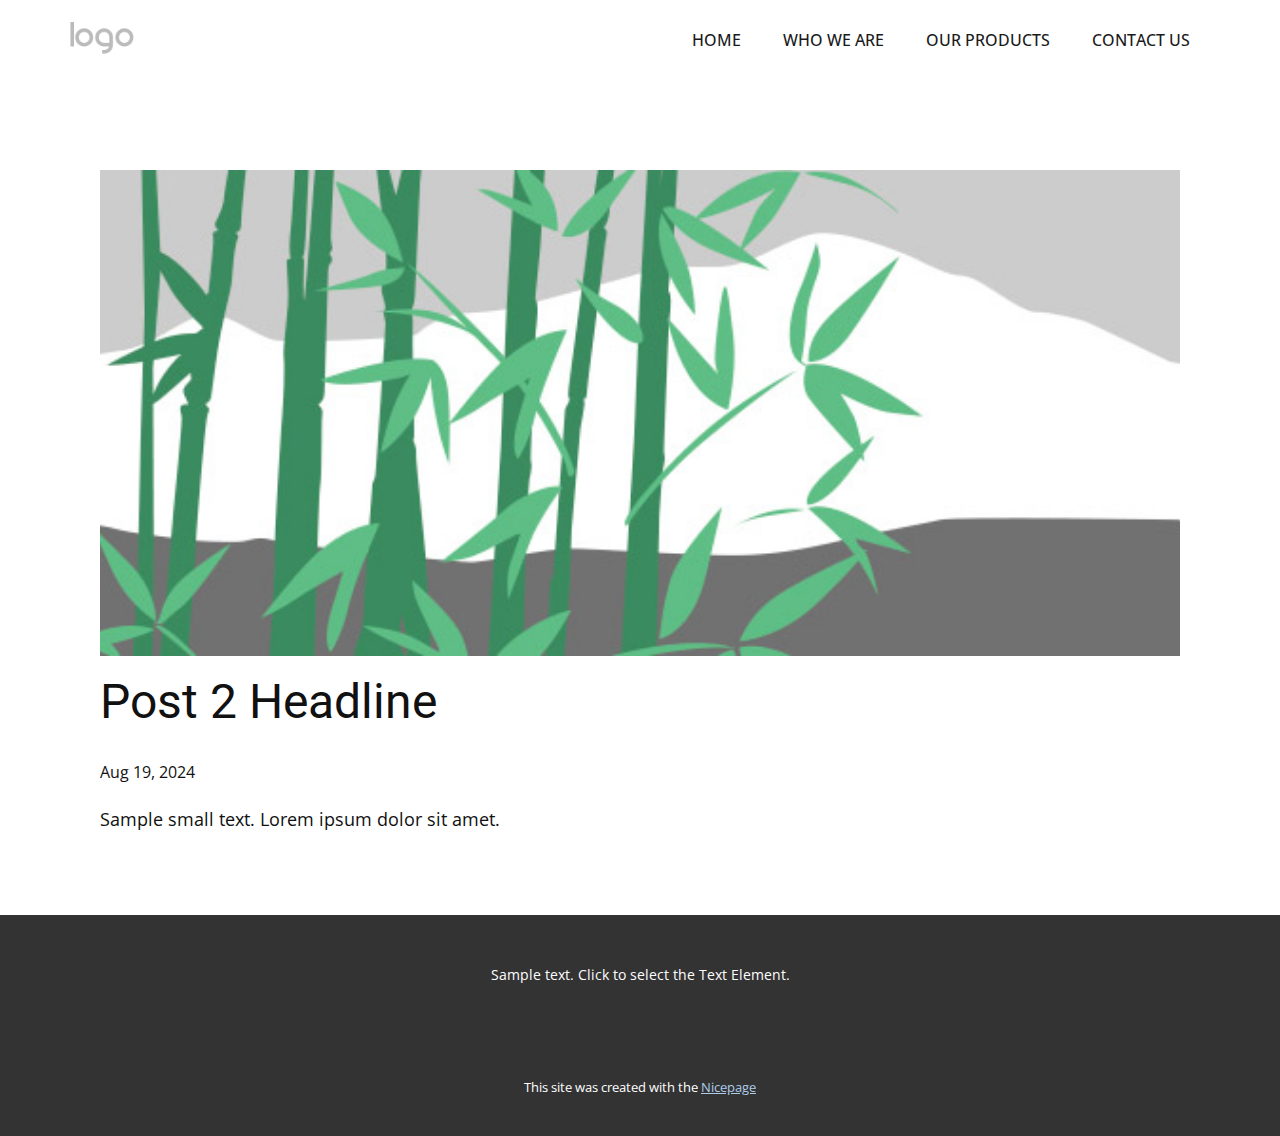
<file: blog/post-1.html>
<!DOCTYPE html>
<html style="font-size: 16px;" lang="en"><head>
    <meta name="viewport" content="width=device-width, initial-scale=1.0">
    <meta charset="utf-8">
    <meta name="keywords" content="Post 1 Headline">
    <meta name="description" content="">
    <title>Post 2 Headline</title>
    <link rel="stylesheet" href="../nicepage.css" media="screen">
<link rel="stylesheet" href="../Post-Template.css" media="screen">
    <script class="u-script" type="text/javascript" src="../jquery.js" defer=""></script>
    <script class="u-script" type="text/javascript" src="../nicepage.js" defer=""></script>
    <meta name="generator" content="Nicepage 6.15.2, nicepage.com">
    <link id="u-theme-google-font" rel="stylesheet" href="https://fonts.googleapis.com/css?family=Roboto:100,100i,300,300i,400,400i,500,500i,700,700i,900,900i|Open+Sans:300,300i,400,400i,500,500i,600,600i,700,700i,800,800i">
    
    
    
    <script type="application/ld+json">{
		"@context": "http://schema.org",
		"@type": "Organization",
		"name": "",
		"logo": "images/default-logo.png"
}</script>
    <meta name="theme-color" content="#478ac9">
  <meta data-intl-tel-input-cdn-path="intlTelInput/"></head>
  <body data-path-to-root="./" data-include-products="false" class="u-body u-xl-mode" data-lang="en"><header class="u-clearfix u-header u-header" id="sec-8f1a"><div class="u-clearfix u-sheet u-valign-middle u-sheet-1">
        <a href="#" class="u-image u-logo u-image-1">
          <img src="../images/default-logo.png" class="u-logo-image u-logo-image-1">
        </a>
        <nav class="u-menu u-menu-dropdown u-offcanvas u-menu-1">
          <div class="menu-collapse" style="font-size: 1rem; letter-spacing: 0px; text-transform: uppercase; font-weight: 500;">
            <a class="u-button-style u-custom-active-border-color u-custom-active-color u-custom-border u-custom-border-color u-custom-borders u-custom-hover-border-color u-custom-hover-color u-custom-left-right-menu-spacing u-custom-padding-bottom u-custom-text-active-color u-custom-text-color u-custom-text-hover-color u-custom-top-bottom-menu-spacing u-nav-link u-text-active-palette-1-base u-text-hover-palette-2-base" href="#">
              <svg class="u-svg-link" viewBox="0 0 24 24"><use xlink:href="#menu-hamburger"></use></svg>
              <svg class="u-svg-content" version="1.1" id="menu-hamburger" viewBox="0 0 16 16" x="0px" y="0px" xmlns:xlink="http://www.w3.org/1999/xlink" xmlns="http://www.w3.org/2000/svg"><g><rect y="1" width="16" height="2"></rect><rect y="7" width="16" height="2"></rect><rect y="13" width="16" height="2"></rect>
</g></svg>
            </a>
          </div>
          <div class="u-custom-menu u-nav-container">
            <ul class="u-nav u-spacing-2 u-unstyled u-nav-1"><li class="u-nav-item"><a class="u-active-palette-1-base u-border-active-palette-1-base u-border-hover-palette-1-light-1 u-border-no-left u-border-no-right u-border-no-top u-button-style u-hover-palette-1-light-1 u-nav-link u-text-active-white u-text-grey-90 u-text-hover-white" href="../" style="padding: 10px 20px;">Home</a>
</li><li class="u-nav-item"><a class="u-active-palette-1-base u-border-active-palette-1-base u-border-hover-palette-1-light-1 u-border-no-left u-border-no-right u-border-no-top u-button-style u-hover-palette-1-light-1 u-nav-link u-text-active-white u-text-grey-90 u-text-hover-white" href="../Who-We-Are.html" style="padding: 10px 20px;">Who We Are</a>
</li><li class="u-nav-item"><a class="u-active-palette-1-base u-border-active-palette-1-base u-border-hover-palette-1-light-1 u-border-no-left u-border-no-right u-border-no-top u-button-style u-hover-palette-1-light-1 u-nav-link u-text-active-white u-text-grey-90 u-text-hover-white" href="../Our-Products.html" style="padding: 10px 20px;">Our Products</a>
</li><li class="u-nav-item"><a class="u-active-palette-1-base u-border-active-palette-1-base u-border-hover-palette-1-light-1 u-border-no-left u-border-no-right u-border-no-top u-button-style u-hover-palette-1-light-1 u-nav-link u-text-active-white u-text-grey-90 u-text-hover-white" href="../Contact-Us.html" style="padding: 10px 20px;">Contact Us</a>
</li></ul>
          </div>
          <div class="u-custom-menu u-nav-container-collapse">
            <div class="u-black u-container-style u-inner-container-layout u-opacity u-opacity-95 u-sidenav">
              <div class="u-inner-container-layout u-sidenav-overflow">
                <div class="u-menu-close"></div>
                <ul class="u-align-center u-nav u-popupmenu-items u-unstyled u-nav-2"><li class="u-nav-item"><a class="u-button-style u-nav-link" href="../">Home</a>
</li><li class="u-nav-item"><a class="u-button-style u-nav-link" href="../Who-We-Are.html">Who We Are</a>
</li><li class="u-nav-item"><a class="u-button-style u-nav-link" href="../Our-Products.html">Our Products</a>
</li><li class="u-nav-item"><a class="u-button-style u-nav-link" href="../Contact-Us.html">Contact Us</a>
</li></ul>
              </div>
            </div>
            <div class="u-black u-menu-overlay u-opacity u-opacity-70"></div>
          </div>
        </nav>
      </div></header>
    <section class="u-align-center u-clearfix u-section-1" id="sec-5bd7">
      <div class="u-clearfix u-sheet u-valign-middle-md u-valign-middle-sm u-valign-middle-xs u-sheet-1"><!--post_details--><!--post_details_options_json--><!--{"source":""}--><!--/post_details_options_json--><!--blog_post-->
        <div class="u-container-style u-expanded-width u-post-details u-post-details-1">
          <div class="u-container-layout u-valign-middle u-container-layout-1"><!--blog_post_image-->
            <img alt="" class="u-blog-control u-expanded-width u-image u-image-default u-image-1" src="../images/68f64b9d.jpeg"><!--/blog_post_image--><!--blog_post_header-->
            <h2 class="u-blog-control u-text u-text-1">Post 2 Headline</h2><!--/blog_post_header--><!--blog_post_metadata-->
            <div class="u-blog-control u-metadata u-metadata-1"><!--blog_post_metadata_date-->
              <span class="u-meta-date u-meta-icon">Aug 19, 2024</span><!--/blog_post_metadata_date--><!--blog_post_metadata_category-->
              <!--/blog_post_metadata_category--><!--blog_post_metadata_comments-->
              <!--/blog_post_metadata_comments-->
            </div><!--/blog_post_metadata--><!--blog_post_content-->
            <div class="u-align-justify u-blog-control u-post-content u-text u-text-2 fr-view">
  Sample small text. Lorem ipsum dolor sit amet.
  </div><!--/blog_post_content-->
          </div>
        </div><!--/blog_post--><!--/post_details-->
      </div>
    </section>
    
    
    
    <footer class="u-align-center u-clearfix u-footer u-grey-80 u-footer" id="sec-932f"><div class="u-clearfix u-sheet u-sheet-1">
        <p class="u-small-text u-text u-text-variant u-text-1">Sample text. Click to select the Text Element.</p>
      </div></footer>
    <section class="u-backlink u-clearfix u-grey-80">
      <p class="u-text">
        <span>This site was created with the </span>
        <a class="u-link" href="https://nicepage.com/" target="_blank" rel="nofollow">
          <span>Nicepage</span>
        </a>
      </p>
    </section>
  
</body></html>
</file>
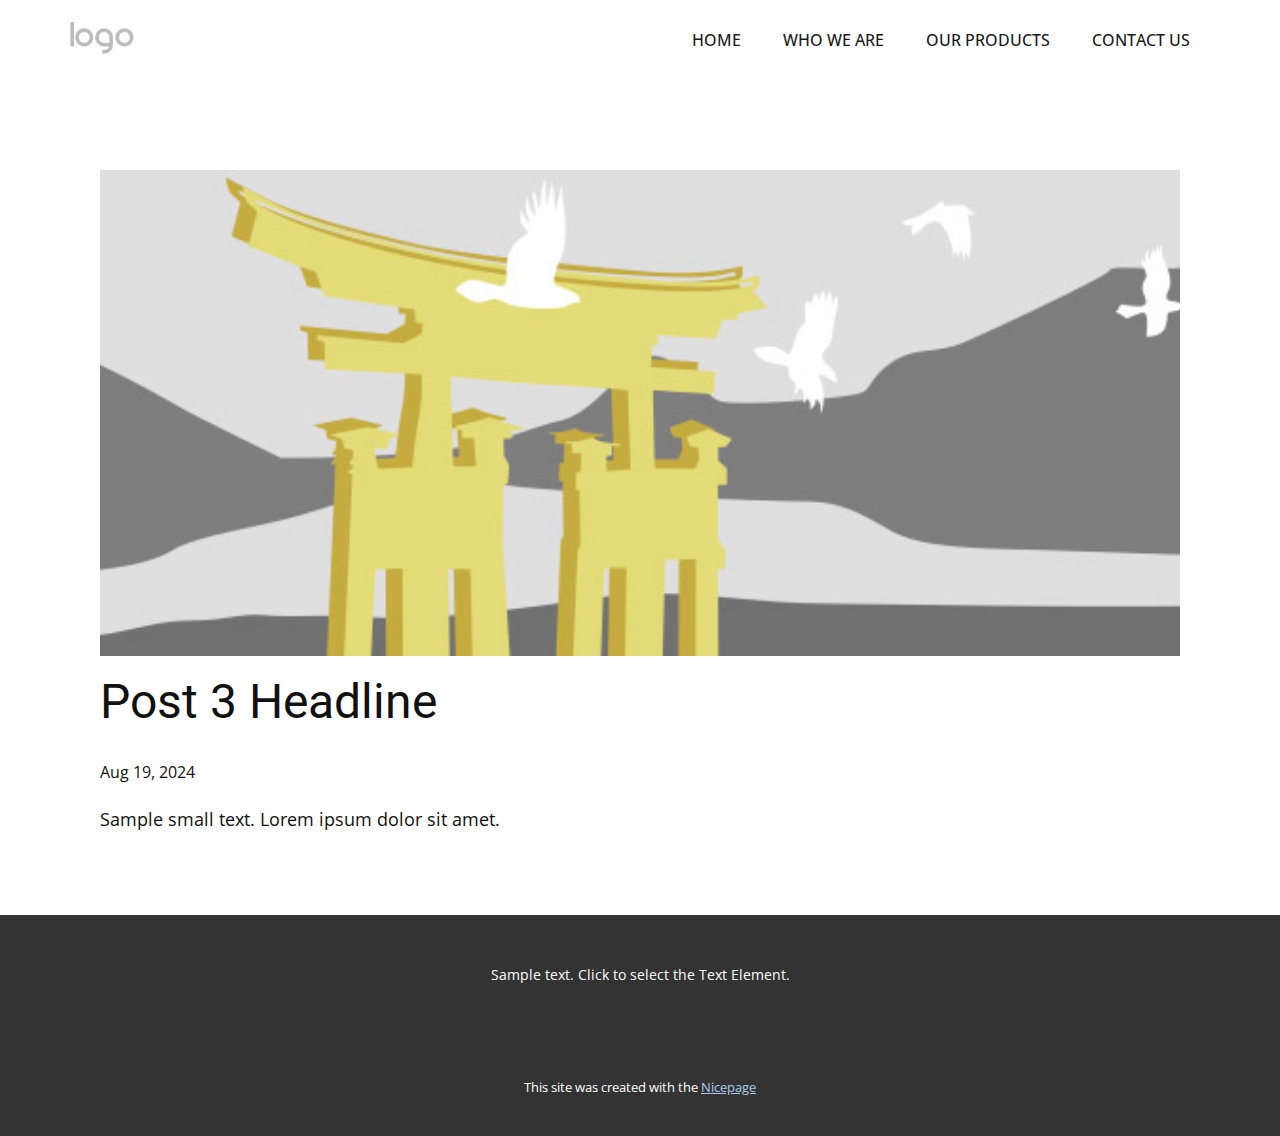
<file: blog/post-2.html>
<!DOCTYPE html>
<html style="font-size: 16px;" lang="en"><head>
    <meta name="viewport" content="width=device-width, initial-scale=1.0">
    <meta charset="utf-8">
    <meta name="keywords" content="Post 1 Headline">
    <meta name="description" content="">
    <title>Post 3 Headline</title>
    <link rel="stylesheet" href="../nicepage.css" media="screen">
<link rel="stylesheet" href="../Post-Template.css" media="screen">
    <script class="u-script" type="text/javascript" src="../jquery.js" defer=""></script>
    <script class="u-script" type="text/javascript" src="../nicepage.js" defer=""></script>
    <meta name="generator" content="Nicepage 6.15.2, nicepage.com">
    <link id="u-theme-google-font" rel="stylesheet" href="https://fonts.googleapis.com/css?family=Roboto:100,100i,300,300i,400,400i,500,500i,700,700i,900,900i|Open+Sans:300,300i,400,400i,500,500i,600,600i,700,700i,800,800i">
    
    
    
    <script type="application/ld+json">{
		"@context": "http://schema.org",
		"@type": "Organization",
		"name": "",
		"logo": "images/default-logo.png"
}</script>
    <meta name="theme-color" content="#478ac9">
  <meta data-intl-tel-input-cdn-path="intlTelInput/"></head>
  <body data-path-to-root="./" data-include-products="false" class="u-body u-xl-mode" data-lang="en"><header class="u-clearfix u-header u-header" id="sec-8f1a"><div class="u-clearfix u-sheet u-valign-middle u-sheet-1">
        <a href="#" class="u-image u-logo u-image-1">
          <img src="../images/default-logo.png" class="u-logo-image u-logo-image-1">
        </a>
        <nav class="u-menu u-menu-dropdown u-offcanvas u-menu-1">
          <div class="menu-collapse" style="font-size: 1rem; letter-spacing: 0px; text-transform: uppercase; font-weight: 500;">
            <a class="u-button-style u-custom-active-border-color u-custom-active-color u-custom-border u-custom-border-color u-custom-borders u-custom-hover-border-color u-custom-hover-color u-custom-left-right-menu-spacing u-custom-padding-bottom u-custom-text-active-color u-custom-text-color u-custom-text-hover-color u-custom-top-bottom-menu-spacing u-nav-link u-text-active-palette-1-base u-text-hover-palette-2-base" href="#">
              <svg class="u-svg-link" viewBox="0 0 24 24"><use xlink:href="#menu-hamburger"></use></svg>
              <svg class="u-svg-content" version="1.1" id="menu-hamburger" viewBox="0 0 16 16" x="0px" y="0px" xmlns:xlink="http://www.w3.org/1999/xlink" xmlns="http://www.w3.org/2000/svg"><g><rect y="1" width="16" height="2"></rect><rect y="7" width="16" height="2"></rect><rect y="13" width="16" height="2"></rect>
</g></svg>
            </a>
          </div>
          <div class="u-custom-menu u-nav-container">
            <ul class="u-nav u-spacing-2 u-unstyled u-nav-1"><li class="u-nav-item"><a class="u-active-palette-1-base u-border-active-palette-1-base u-border-hover-palette-1-light-1 u-border-no-left u-border-no-right u-border-no-top u-button-style u-hover-palette-1-light-1 u-nav-link u-text-active-white u-text-grey-90 u-text-hover-white" href="../" style="padding: 10px 20px;">Home</a>
</li><li class="u-nav-item"><a class="u-active-palette-1-base u-border-active-palette-1-base u-border-hover-palette-1-light-1 u-border-no-left u-border-no-right u-border-no-top u-button-style u-hover-palette-1-light-1 u-nav-link u-text-active-white u-text-grey-90 u-text-hover-white" href="../Who-We-Are.html" style="padding: 10px 20px;">Who We Are</a>
</li><li class="u-nav-item"><a class="u-active-palette-1-base u-border-active-palette-1-base u-border-hover-palette-1-light-1 u-border-no-left u-border-no-right u-border-no-top u-button-style u-hover-palette-1-light-1 u-nav-link u-text-active-white u-text-grey-90 u-text-hover-white" href="../Our-Products.html" style="padding: 10px 20px;">Our Products</a>
</li><li class="u-nav-item"><a class="u-active-palette-1-base u-border-active-palette-1-base u-border-hover-palette-1-light-1 u-border-no-left u-border-no-right u-border-no-top u-button-style u-hover-palette-1-light-1 u-nav-link u-text-active-white u-text-grey-90 u-text-hover-white" href="../Contact-Us.html" style="padding: 10px 20px;">Contact Us</a>
</li></ul>
          </div>
          <div class="u-custom-menu u-nav-container-collapse">
            <div class="u-black u-container-style u-inner-container-layout u-opacity u-opacity-95 u-sidenav">
              <div class="u-inner-container-layout u-sidenav-overflow">
                <div class="u-menu-close"></div>
                <ul class="u-align-center u-nav u-popupmenu-items u-unstyled u-nav-2"><li class="u-nav-item"><a class="u-button-style u-nav-link" href="../">Home</a>
</li><li class="u-nav-item"><a class="u-button-style u-nav-link" href="../Who-We-Are.html">Who We Are</a>
</li><li class="u-nav-item"><a class="u-button-style u-nav-link" href="../Our-Products.html">Our Products</a>
</li><li class="u-nav-item"><a class="u-button-style u-nav-link" href="../Contact-Us.html">Contact Us</a>
</li></ul>
              </div>
            </div>
            <div class="u-black u-menu-overlay u-opacity u-opacity-70"></div>
          </div>
        </nav>
      </div></header>
    <section class="u-align-center u-clearfix u-section-1" id="sec-5bd7">
      <div class="u-clearfix u-sheet u-valign-middle-md u-valign-middle-sm u-valign-middle-xs u-sheet-1"><!--post_details--><!--post_details_options_json--><!--{"source":""}--><!--/post_details_options_json--><!--blog_post-->
        <div class="u-container-style u-expanded-width u-post-details u-post-details-1">
          <div class="u-container-layout u-valign-middle u-container-layout-1"><!--blog_post_image-->
            <img alt="" class="u-blog-control u-expanded-width u-image u-image-default u-image-1" src="../images/8ad73f3c.jpeg"><!--/blog_post_image--><!--blog_post_header-->
            <h2 class="u-blog-control u-text u-text-1">Post 3 Headline</h2><!--/blog_post_header--><!--blog_post_metadata-->
            <div class="u-blog-control u-metadata u-metadata-1"><!--blog_post_metadata_date-->
              <span class="u-meta-date u-meta-icon">Aug 19, 2024</span><!--/blog_post_metadata_date--><!--blog_post_metadata_category-->
              <!--/blog_post_metadata_category--><!--blog_post_metadata_comments-->
              <!--/blog_post_metadata_comments-->
            </div><!--/blog_post_metadata--><!--blog_post_content-->
            <div class="u-align-justify u-blog-control u-post-content u-text u-text-2 fr-view">
  Sample small text. Lorem ipsum dolor sit amet.
  </div><!--/blog_post_content-->
          </div>
        </div><!--/blog_post--><!--/post_details-->
      </div>
    </section>
    
    
    
    <footer class="u-align-center u-clearfix u-footer u-grey-80 u-footer" id="sec-932f"><div class="u-clearfix u-sheet u-sheet-1">
        <p class="u-small-text u-text u-text-variant u-text-1">Sample text. Click to select the Text Element.</p>
      </div></footer>
    <section class="u-backlink u-clearfix u-grey-80">
      <p class="u-text">
        <span>This site was created with the </span>
        <a class="u-link" href="https://nicepage.com/" target="_blank" rel="nofollow">
          <span>Nicepage</span>
        </a>
      </p>
    </section>
  
</body></html>
</file>
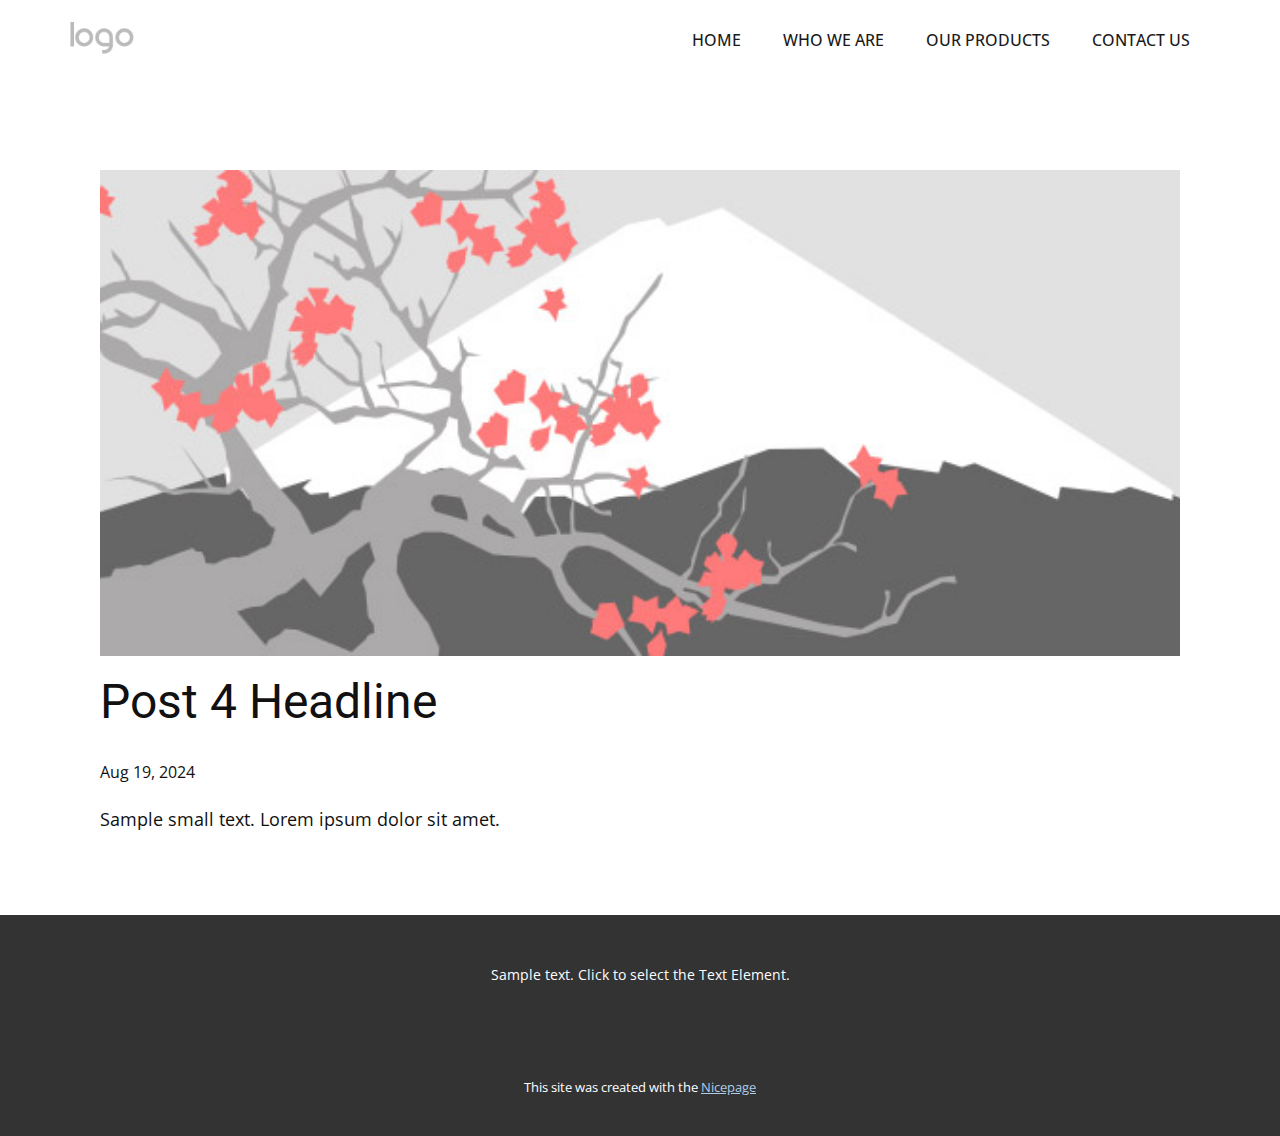
<file: blog/post-3.html>
<!DOCTYPE html>
<html style="font-size: 16px;" lang="en"><head>
    <meta name="viewport" content="width=device-width, initial-scale=1.0">
    <meta charset="utf-8">
    <meta name="keywords" content="Post 1 Headline">
    <meta name="description" content="">
    <title>Post 4 Headline</title>
    <link rel="stylesheet" href="../nicepage.css" media="screen">
<link rel="stylesheet" href="../Post-Template.css" media="screen">
    <script class="u-script" type="text/javascript" src="../jquery.js" defer=""></script>
    <script class="u-script" type="text/javascript" src="../nicepage.js" defer=""></script>
    <meta name="generator" content="Nicepage 6.15.2, nicepage.com">
    <link id="u-theme-google-font" rel="stylesheet" href="https://fonts.googleapis.com/css?family=Roboto:100,100i,300,300i,400,400i,500,500i,700,700i,900,900i|Open+Sans:300,300i,400,400i,500,500i,600,600i,700,700i,800,800i">
    
    
    
    <script type="application/ld+json">{
		"@context": "http://schema.org",
		"@type": "Organization",
		"name": "",
		"logo": "images/default-logo.png"
}</script>
    <meta name="theme-color" content="#478ac9">
  <meta data-intl-tel-input-cdn-path="intlTelInput/"></head>
  <body data-path-to-root="./" data-include-products="false" class="u-body u-xl-mode" data-lang="en"><header class="u-clearfix u-header u-header" id="sec-8f1a"><div class="u-clearfix u-sheet u-valign-middle u-sheet-1">
        <a href="#" class="u-image u-logo u-image-1">
          <img src="../images/default-logo.png" class="u-logo-image u-logo-image-1">
        </a>
        <nav class="u-menu u-menu-dropdown u-offcanvas u-menu-1">
          <div class="menu-collapse" style="font-size: 1rem; letter-spacing: 0px; text-transform: uppercase; font-weight: 500;">
            <a class="u-button-style u-custom-active-border-color u-custom-active-color u-custom-border u-custom-border-color u-custom-borders u-custom-hover-border-color u-custom-hover-color u-custom-left-right-menu-spacing u-custom-padding-bottom u-custom-text-active-color u-custom-text-color u-custom-text-hover-color u-custom-top-bottom-menu-spacing u-nav-link u-text-active-palette-1-base u-text-hover-palette-2-base" href="#">
              <svg class="u-svg-link" viewBox="0 0 24 24"><use xlink:href="#menu-hamburger"></use></svg>
              <svg class="u-svg-content" version="1.1" id="menu-hamburger" viewBox="0 0 16 16" x="0px" y="0px" xmlns:xlink="http://www.w3.org/1999/xlink" xmlns="http://www.w3.org/2000/svg"><g><rect y="1" width="16" height="2"></rect><rect y="7" width="16" height="2"></rect><rect y="13" width="16" height="2"></rect>
</g></svg>
            </a>
          </div>
          <div class="u-custom-menu u-nav-container">
            <ul class="u-nav u-spacing-2 u-unstyled u-nav-1"><li class="u-nav-item"><a class="u-active-palette-1-base u-border-active-palette-1-base u-border-hover-palette-1-light-1 u-border-no-left u-border-no-right u-border-no-top u-button-style u-hover-palette-1-light-1 u-nav-link u-text-active-white u-text-grey-90 u-text-hover-white" href="../" style="padding: 10px 20px;">Home</a>
</li><li class="u-nav-item"><a class="u-active-palette-1-base u-border-active-palette-1-base u-border-hover-palette-1-light-1 u-border-no-left u-border-no-right u-border-no-top u-button-style u-hover-palette-1-light-1 u-nav-link u-text-active-white u-text-grey-90 u-text-hover-white" href="../Who-We-Are.html" style="padding: 10px 20px;">Who We Are</a>
</li><li class="u-nav-item"><a class="u-active-palette-1-base u-border-active-palette-1-base u-border-hover-palette-1-light-1 u-border-no-left u-border-no-right u-border-no-top u-button-style u-hover-palette-1-light-1 u-nav-link u-text-active-white u-text-grey-90 u-text-hover-white" href="../Our-Products.html" style="padding: 10px 20px;">Our Products</a>
</li><li class="u-nav-item"><a class="u-active-palette-1-base u-border-active-palette-1-base u-border-hover-palette-1-light-1 u-border-no-left u-border-no-right u-border-no-top u-button-style u-hover-palette-1-light-1 u-nav-link u-text-active-white u-text-grey-90 u-text-hover-white" href="../Contact-Us.html" style="padding: 10px 20px;">Contact Us</a>
</li></ul>
          </div>
          <div class="u-custom-menu u-nav-container-collapse">
            <div class="u-black u-container-style u-inner-container-layout u-opacity u-opacity-95 u-sidenav">
              <div class="u-inner-container-layout u-sidenav-overflow">
                <div class="u-menu-close"></div>
                <ul class="u-align-center u-nav u-popupmenu-items u-unstyled u-nav-2"><li class="u-nav-item"><a class="u-button-style u-nav-link" href="../">Home</a>
</li><li class="u-nav-item"><a class="u-button-style u-nav-link" href="../Who-We-Are.html">Who We Are</a>
</li><li class="u-nav-item"><a class="u-button-style u-nav-link" href="../Our-Products.html">Our Products</a>
</li><li class="u-nav-item"><a class="u-button-style u-nav-link" href="../Contact-Us.html">Contact Us</a>
</li></ul>
              </div>
            </div>
            <div class="u-black u-menu-overlay u-opacity u-opacity-70"></div>
          </div>
        </nav>
      </div></header>
    <section class="u-align-center u-clearfix u-section-1" id="sec-5bd7">
      <div class="u-clearfix u-sheet u-valign-middle-md u-valign-middle-sm u-valign-middle-xs u-sheet-1"><!--post_details--><!--post_details_options_json--><!--{"source":""}--><!--/post_details_options_json--><!--blog_post-->
        <div class="u-container-style u-expanded-width u-post-details u-post-details-1">
          <div class="u-container-layout u-valign-middle u-container-layout-1"><!--blog_post_image-->
            <img alt="" class="u-blog-control u-expanded-width u-image u-image-default u-image-1" src="../images/0fd3416c.jpeg"><!--/blog_post_image--><!--blog_post_header-->
            <h2 class="u-blog-control u-text u-text-1">Post 4 Headline</h2><!--/blog_post_header--><!--blog_post_metadata-->
            <div class="u-blog-control u-metadata u-metadata-1"><!--blog_post_metadata_date-->
              <span class="u-meta-date u-meta-icon">Aug 19, 2024</span><!--/blog_post_metadata_date--><!--blog_post_metadata_category-->
              <!--/blog_post_metadata_category--><!--blog_post_metadata_comments-->
              <!--/blog_post_metadata_comments-->
            </div><!--/blog_post_metadata--><!--blog_post_content-->
            <div class="u-align-justify u-blog-control u-post-content u-text u-text-2 fr-view">
  Sample small text. Lorem ipsum dolor sit amet.
  </div><!--/blog_post_content-->
          </div>
        </div><!--/blog_post--><!--/post_details-->
      </div>
    </section>
    
    
    
    <footer class="u-align-center u-clearfix u-footer u-grey-80 u-footer" id="sec-932f"><div class="u-clearfix u-sheet u-sheet-1">
        <p class="u-small-text u-text u-text-variant u-text-1">Sample text. Click to select the Text Element.</p>
      </div></footer>
    <section class="u-backlink u-clearfix u-grey-80">
      <p class="u-text">
        <span>This site was created with the </span>
        <a class="u-link" href="https://nicepage.com/" target="_blank" rel="nofollow">
          <span>Nicepage</span>
        </a>
      </p>
    </section>
  
</body></html>
</file>
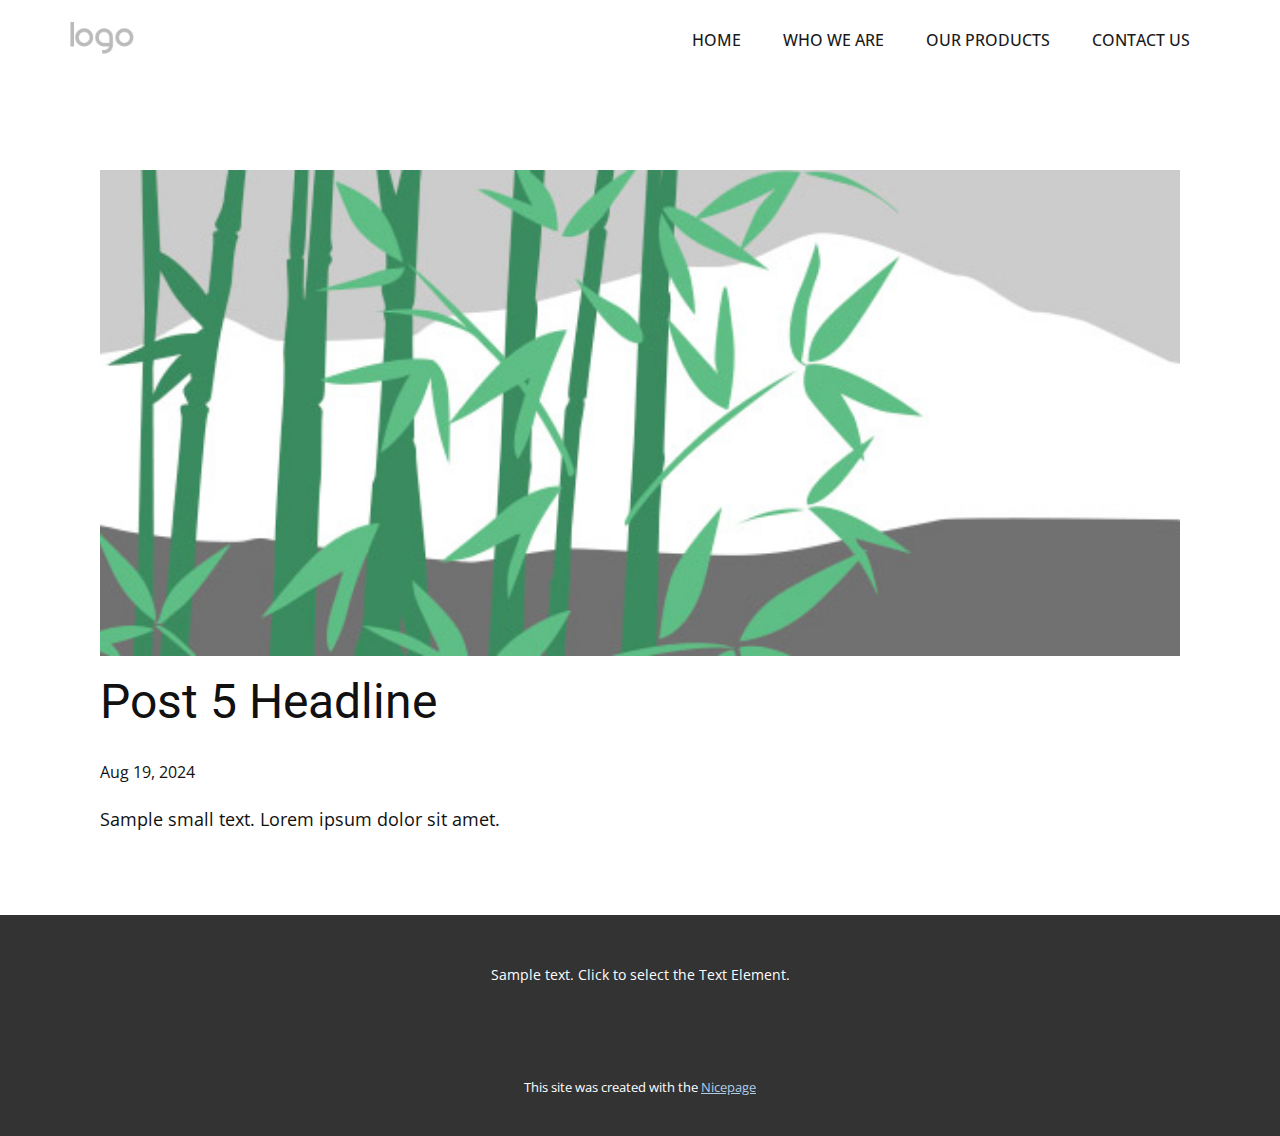
<file: blog/post-4.html>
<!DOCTYPE html>
<html style="font-size: 16px;" lang="en"><head>
    <meta name="viewport" content="width=device-width, initial-scale=1.0">
    <meta charset="utf-8">
    <meta name="keywords" content="Post 1 Headline">
    <meta name="description" content="">
    <title>Post 5 Headline</title>
    <link rel="stylesheet" href="../nicepage.css" media="screen">
<link rel="stylesheet" href="../Post-Template.css" media="screen">
    <script class="u-script" type="text/javascript" src="../jquery.js" defer=""></script>
    <script class="u-script" type="text/javascript" src="../nicepage.js" defer=""></script>
    <meta name="generator" content="Nicepage 6.15.2, nicepage.com">
    <link id="u-theme-google-font" rel="stylesheet" href="https://fonts.googleapis.com/css?family=Roboto:100,100i,300,300i,400,400i,500,500i,700,700i,900,900i|Open+Sans:300,300i,400,400i,500,500i,600,600i,700,700i,800,800i">
    
    
    
    <script type="application/ld+json">{
		"@context": "http://schema.org",
		"@type": "Organization",
		"name": "",
		"logo": "images/default-logo.png"
}</script>
    <meta name="theme-color" content="#478ac9">
  <meta data-intl-tel-input-cdn-path="intlTelInput/"></head>
  <body data-path-to-root="./" data-include-products="false" class="u-body u-xl-mode" data-lang="en"><header class="u-clearfix u-header u-header" id="sec-8f1a"><div class="u-clearfix u-sheet u-valign-middle u-sheet-1">
        <a href="#" class="u-image u-logo u-image-1">
          <img src="../images/default-logo.png" class="u-logo-image u-logo-image-1">
        </a>
        <nav class="u-menu u-menu-dropdown u-offcanvas u-menu-1">
          <div class="menu-collapse" style="font-size: 1rem; letter-spacing: 0px; text-transform: uppercase; font-weight: 500;">
            <a class="u-button-style u-custom-active-border-color u-custom-active-color u-custom-border u-custom-border-color u-custom-borders u-custom-hover-border-color u-custom-hover-color u-custom-left-right-menu-spacing u-custom-padding-bottom u-custom-text-active-color u-custom-text-color u-custom-text-hover-color u-custom-top-bottom-menu-spacing u-nav-link u-text-active-palette-1-base u-text-hover-palette-2-base" href="#">
              <svg class="u-svg-link" viewBox="0 0 24 24"><use xlink:href="#menu-hamburger"></use></svg>
              <svg class="u-svg-content" version="1.1" id="menu-hamburger" viewBox="0 0 16 16" x="0px" y="0px" xmlns:xlink="http://www.w3.org/1999/xlink" xmlns="http://www.w3.org/2000/svg"><g><rect y="1" width="16" height="2"></rect><rect y="7" width="16" height="2"></rect><rect y="13" width="16" height="2"></rect>
</g></svg>
            </a>
          </div>
          <div class="u-custom-menu u-nav-container">
            <ul class="u-nav u-spacing-2 u-unstyled u-nav-1"><li class="u-nav-item"><a class="u-active-palette-1-base u-border-active-palette-1-base u-border-hover-palette-1-light-1 u-border-no-left u-border-no-right u-border-no-top u-button-style u-hover-palette-1-light-1 u-nav-link u-text-active-white u-text-grey-90 u-text-hover-white" href="../" style="padding: 10px 20px;">Home</a>
</li><li class="u-nav-item"><a class="u-active-palette-1-base u-border-active-palette-1-base u-border-hover-palette-1-light-1 u-border-no-left u-border-no-right u-border-no-top u-button-style u-hover-palette-1-light-1 u-nav-link u-text-active-white u-text-grey-90 u-text-hover-white" href="../Who-We-Are.html" style="padding: 10px 20px;">Who We Are</a>
</li><li class="u-nav-item"><a class="u-active-palette-1-base u-border-active-palette-1-base u-border-hover-palette-1-light-1 u-border-no-left u-border-no-right u-border-no-top u-button-style u-hover-palette-1-light-1 u-nav-link u-text-active-white u-text-grey-90 u-text-hover-white" href="../Our-Products.html" style="padding: 10px 20px;">Our Products</a>
</li><li class="u-nav-item"><a class="u-active-palette-1-base u-border-active-palette-1-base u-border-hover-palette-1-light-1 u-border-no-left u-border-no-right u-border-no-top u-button-style u-hover-palette-1-light-1 u-nav-link u-text-active-white u-text-grey-90 u-text-hover-white" href="../Contact-Us.html" style="padding: 10px 20px;">Contact Us</a>
</li></ul>
          </div>
          <div class="u-custom-menu u-nav-container-collapse">
            <div class="u-black u-container-style u-inner-container-layout u-opacity u-opacity-95 u-sidenav">
              <div class="u-inner-container-layout u-sidenav-overflow">
                <div class="u-menu-close"></div>
                <ul class="u-align-center u-nav u-popupmenu-items u-unstyled u-nav-2"><li class="u-nav-item"><a class="u-button-style u-nav-link" href="../">Home</a>
</li><li class="u-nav-item"><a class="u-button-style u-nav-link" href="../Who-We-Are.html">Who We Are</a>
</li><li class="u-nav-item"><a class="u-button-style u-nav-link" href="../Our-Products.html">Our Products</a>
</li><li class="u-nav-item"><a class="u-button-style u-nav-link" href="../Contact-Us.html">Contact Us</a>
</li></ul>
              </div>
            </div>
            <div class="u-black u-menu-overlay u-opacity u-opacity-70"></div>
          </div>
        </nav>
      </div></header>
    <section class="u-align-center u-clearfix u-section-1" id="sec-5bd7">
      <div class="u-clearfix u-sheet u-valign-middle-md u-valign-middle-sm u-valign-middle-xs u-sheet-1"><!--post_details--><!--post_details_options_json--><!--{"source":""}--><!--/post_details_options_json--><!--blog_post-->
        <div class="u-container-style u-expanded-width u-post-details u-post-details-1">
          <div class="u-container-layout u-valign-middle u-container-layout-1"><!--blog_post_image-->
            <img alt="" class="u-blog-control u-expanded-width u-image u-image-default u-image-1" src="../images/68f64b9d.jpeg"><!--/blog_post_image--><!--blog_post_header-->
            <h2 class="u-blog-control u-text u-text-1">Post 5 Headline</h2><!--/blog_post_header--><!--blog_post_metadata-->
            <div class="u-blog-control u-metadata u-metadata-1"><!--blog_post_metadata_date-->
              <span class="u-meta-date u-meta-icon">Aug 19, 2024</span><!--/blog_post_metadata_date--><!--blog_post_metadata_category-->
              <!--/blog_post_metadata_category--><!--blog_post_metadata_comments-->
              <!--/blog_post_metadata_comments-->
            </div><!--/blog_post_metadata--><!--blog_post_content-->
            <div class="u-align-justify u-blog-control u-post-content u-text u-text-2 fr-view">
  Sample small text. Lorem ipsum dolor sit amet.
  </div><!--/blog_post_content-->
          </div>
        </div><!--/blog_post--><!--/post_details-->
      </div>
    </section>
    
    
    
    <footer class="u-align-center u-clearfix u-footer u-grey-80 u-footer" id="sec-932f"><div class="u-clearfix u-sheet u-sheet-1">
        <p class="u-small-text u-text u-text-variant u-text-1">Sample text. Click to select the Text Element.</p>
      </div></footer>
    <section class="u-backlink u-clearfix u-grey-80">
      <p class="u-text">
        <span>This site was created with the </span>
        <a class="u-link" href="https://nicepage.com/" target="_blank" rel="nofollow">
          <span>Nicepage</span>
        </a>
      </p>
    </section>
  
</body></html>
</file>
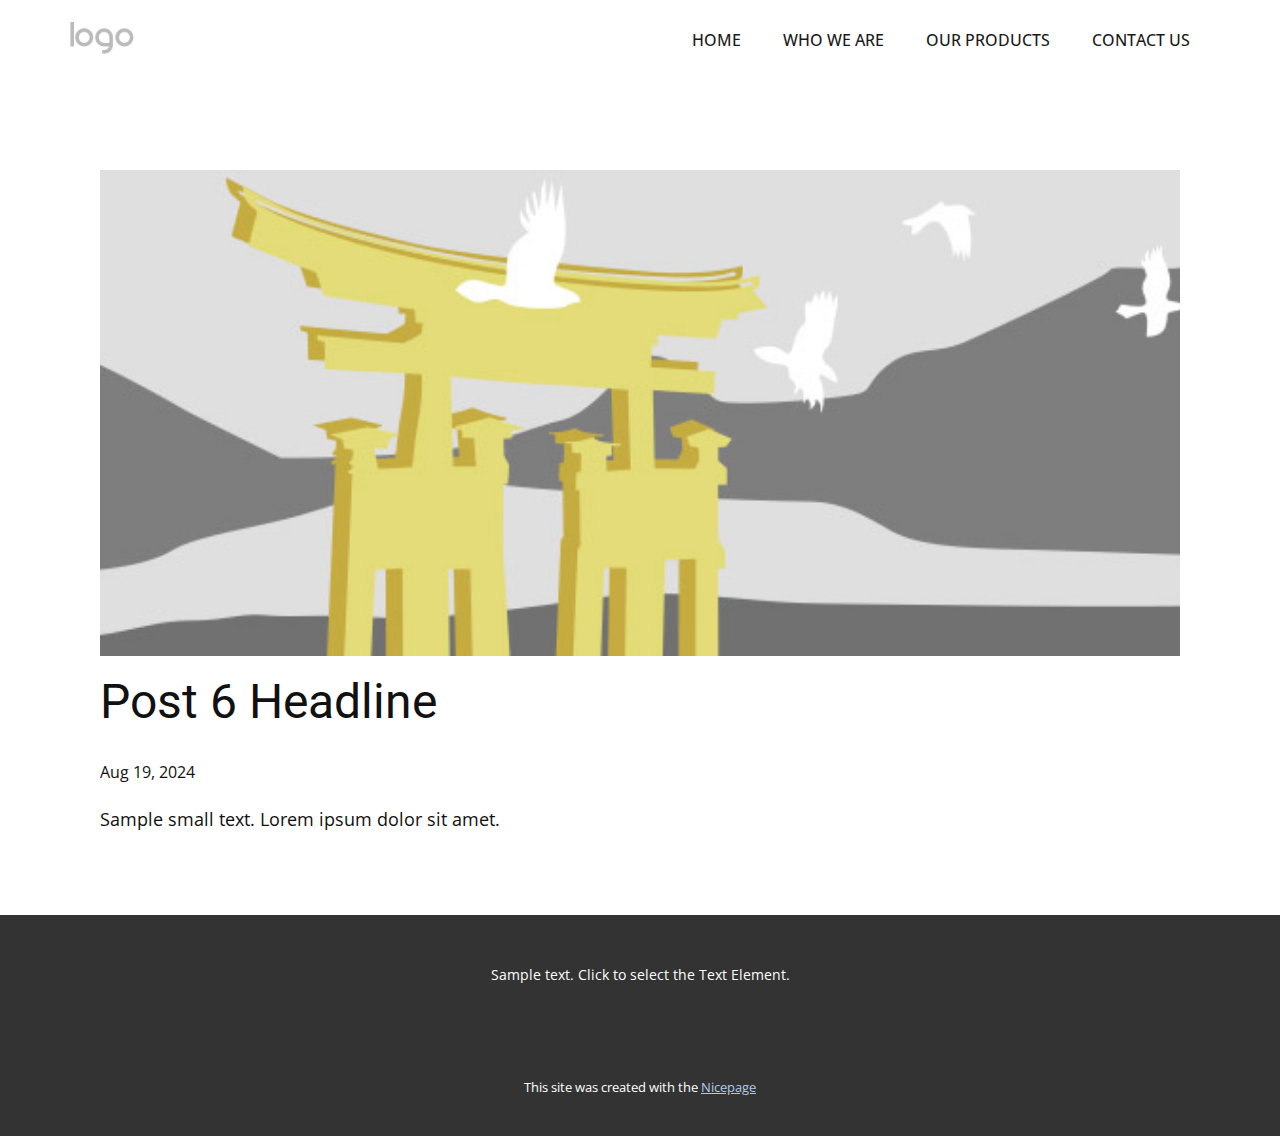
<file: blog/post-5.html>
<!DOCTYPE html>
<html style="font-size: 16px;" lang="en"><head>
    <meta name="viewport" content="width=device-width, initial-scale=1.0">
    <meta charset="utf-8">
    <meta name="keywords" content="Post 1 Headline">
    <meta name="description" content="">
    <title>Post 6 Headline</title>
    <link rel="stylesheet" href="../nicepage.css" media="screen">
<link rel="stylesheet" href="../Post-Template.css" media="screen">
    <script class="u-script" type="text/javascript" src="../jquery.js" defer=""></script>
    <script class="u-script" type="text/javascript" src="../nicepage.js" defer=""></script>
    <meta name="generator" content="Nicepage 6.15.2, nicepage.com">
    <link id="u-theme-google-font" rel="stylesheet" href="https://fonts.googleapis.com/css?family=Roboto:100,100i,300,300i,400,400i,500,500i,700,700i,900,900i|Open+Sans:300,300i,400,400i,500,500i,600,600i,700,700i,800,800i">
    
    
    
    <script type="application/ld+json">{
		"@context": "http://schema.org",
		"@type": "Organization",
		"name": "",
		"logo": "images/default-logo.png"
}</script>
    <meta name="theme-color" content="#478ac9">
  <meta data-intl-tel-input-cdn-path="intlTelInput/"></head>
  <body data-path-to-root="./" data-include-products="false" class="u-body u-xl-mode" data-lang="en"><header class="u-clearfix u-header u-header" id="sec-8f1a"><div class="u-clearfix u-sheet u-valign-middle u-sheet-1">
        <a href="#" class="u-image u-logo u-image-1">
          <img src="../images/default-logo.png" class="u-logo-image u-logo-image-1">
        </a>
        <nav class="u-menu u-menu-dropdown u-offcanvas u-menu-1">
          <div class="menu-collapse" style="font-size: 1rem; letter-spacing: 0px; text-transform: uppercase; font-weight: 500;">
            <a class="u-button-style u-custom-active-border-color u-custom-active-color u-custom-border u-custom-border-color u-custom-borders u-custom-hover-border-color u-custom-hover-color u-custom-left-right-menu-spacing u-custom-padding-bottom u-custom-text-active-color u-custom-text-color u-custom-text-hover-color u-custom-top-bottom-menu-spacing u-nav-link u-text-active-palette-1-base u-text-hover-palette-2-base" href="#">
              <svg class="u-svg-link" viewBox="0 0 24 24"><use xlink:href="#menu-hamburger"></use></svg>
              <svg class="u-svg-content" version="1.1" id="menu-hamburger" viewBox="0 0 16 16" x="0px" y="0px" xmlns:xlink="http://www.w3.org/1999/xlink" xmlns="http://www.w3.org/2000/svg"><g><rect y="1" width="16" height="2"></rect><rect y="7" width="16" height="2"></rect><rect y="13" width="16" height="2"></rect>
</g></svg>
            </a>
          </div>
          <div class="u-custom-menu u-nav-container">
            <ul class="u-nav u-spacing-2 u-unstyled u-nav-1"><li class="u-nav-item"><a class="u-active-palette-1-base u-border-active-palette-1-base u-border-hover-palette-1-light-1 u-border-no-left u-border-no-right u-border-no-top u-button-style u-hover-palette-1-light-1 u-nav-link u-text-active-white u-text-grey-90 u-text-hover-white" href="../" style="padding: 10px 20px;">Home</a>
</li><li class="u-nav-item"><a class="u-active-palette-1-base u-border-active-palette-1-base u-border-hover-palette-1-light-1 u-border-no-left u-border-no-right u-border-no-top u-button-style u-hover-palette-1-light-1 u-nav-link u-text-active-white u-text-grey-90 u-text-hover-white" href="../Who-We-Are.html" style="padding: 10px 20px;">Who We Are</a>
</li><li class="u-nav-item"><a class="u-active-palette-1-base u-border-active-palette-1-base u-border-hover-palette-1-light-1 u-border-no-left u-border-no-right u-border-no-top u-button-style u-hover-palette-1-light-1 u-nav-link u-text-active-white u-text-grey-90 u-text-hover-white" href="../Our-Products.html" style="padding: 10px 20px;">Our Products</a>
</li><li class="u-nav-item"><a class="u-active-palette-1-base u-border-active-palette-1-base u-border-hover-palette-1-light-1 u-border-no-left u-border-no-right u-border-no-top u-button-style u-hover-palette-1-light-1 u-nav-link u-text-active-white u-text-grey-90 u-text-hover-white" href="../Contact-Us.html" style="padding: 10px 20px;">Contact Us</a>
</li></ul>
          </div>
          <div class="u-custom-menu u-nav-container-collapse">
            <div class="u-black u-container-style u-inner-container-layout u-opacity u-opacity-95 u-sidenav">
              <div class="u-inner-container-layout u-sidenav-overflow">
                <div class="u-menu-close"></div>
                <ul class="u-align-center u-nav u-popupmenu-items u-unstyled u-nav-2"><li class="u-nav-item"><a class="u-button-style u-nav-link" href="../">Home</a>
</li><li class="u-nav-item"><a class="u-button-style u-nav-link" href="../Who-We-Are.html">Who We Are</a>
</li><li class="u-nav-item"><a class="u-button-style u-nav-link" href="../Our-Products.html">Our Products</a>
</li><li class="u-nav-item"><a class="u-button-style u-nav-link" href="../Contact-Us.html">Contact Us</a>
</li></ul>
              </div>
            </div>
            <div class="u-black u-menu-overlay u-opacity u-opacity-70"></div>
          </div>
        </nav>
      </div></header>
    <section class="u-align-center u-clearfix u-section-1" id="sec-5bd7">
      <div class="u-clearfix u-sheet u-valign-middle-md u-valign-middle-sm u-valign-middle-xs u-sheet-1"><!--post_details--><!--post_details_options_json--><!--{"source":""}--><!--/post_details_options_json--><!--blog_post-->
        <div class="u-container-style u-expanded-width u-post-details u-post-details-1">
          <div class="u-container-layout u-valign-middle u-container-layout-1"><!--blog_post_image-->
            <img alt="" class="u-blog-control u-expanded-width u-image u-image-default u-image-1" src="../images/8ad73f3c.jpeg"><!--/blog_post_image--><!--blog_post_header-->
            <h2 class="u-blog-control u-text u-text-1">Post 6 Headline</h2><!--/blog_post_header--><!--blog_post_metadata-->
            <div class="u-blog-control u-metadata u-metadata-1"><!--blog_post_metadata_date-->
              <span class="u-meta-date u-meta-icon">Aug 19, 2024</span><!--/blog_post_metadata_date--><!--blog_post_metadata_category-->
              <!--/blog_post_metadata_category--><!--blog_post_metadata_comments-->
              <!--/blog_post_metadata_comments-->
            </div><!--/blog_post_metadata--><!--blog_post_content-->
            <div class="u-align-justify u-blog-control u-post-content u-text u-text-2 fr-view">
  Sample small text. Lorem ipsum dolor sit amet.
  </div><!--/blog_post_content-->
          </div>
        </div><!--/blog_post--><!--/post_details-->
      </div>
    </section>
    
    
    
    <footer class="u-align-center u-clearfix u-footer u-grey-80 u-footer" id="sec-932f"><div class="u-clearfix u-sheet u-sheet-1">
        <p class="u-small-text u-text u-text-variant u-text-1">Sample text. Click to select the Text Element.</p>
      </div></footer>
    <section class="u-backlink u-clearfix u-grey-80">
      <p class="u-text">
        <span>This site was created with the </span>
        <a class="u-link" href="https://nicepage.com/" target="_blank" rel="nofollow">
          <span>Nicepage</span>
        </a>
      </p>
    </section>
  
</body></html>
</file>
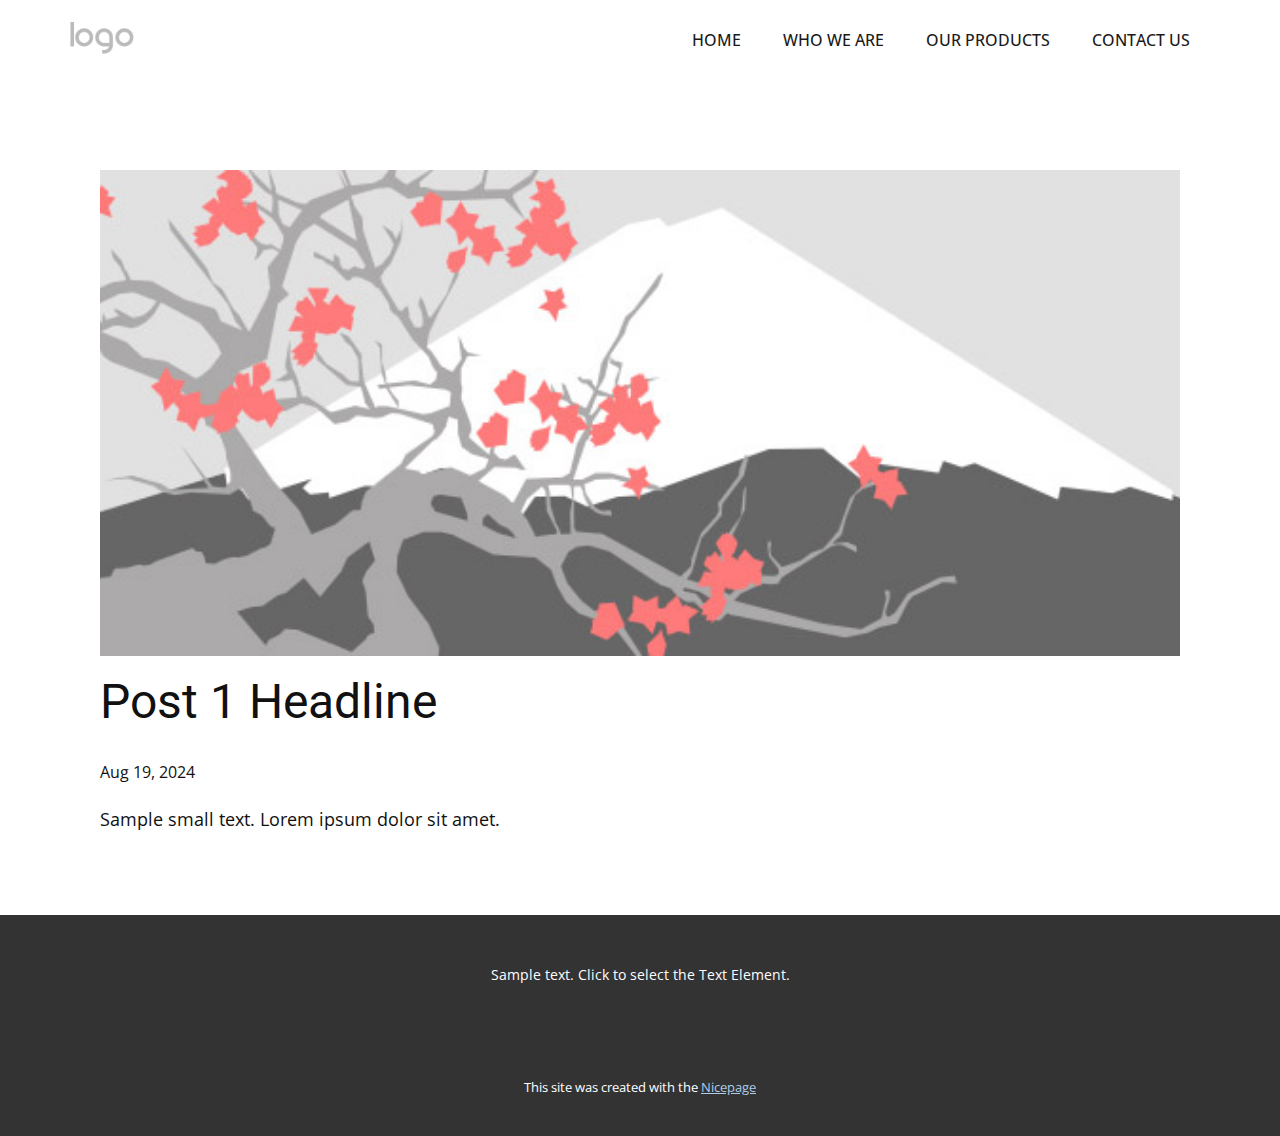
<file: blog/post.html>
<!DOCTYPE html>
<html style="font-size: 16px;" lang="en"><head>
    <meta name="viewport" content="width=device-width, initial-scale=1.0">
    <meta charset="utf-8">
    <meta name="keywords" content="Post 1 Headline">
    <meta name="description" content="">
    <title>Post 1 Headline</title>
    <link rel="stylesheet" href="../nicepage.css" media="screen">
<link rel="stylesheet" href="../Post-Template.css" media="screen">
    <script class="u-script" type="text/javascript" src="../jquery.js" defer=""></script>
    <script class="u-script" type="text/javascript" src="../nicepage.js" defer=""></script>
    <meta name="generator" content="Nicepage 6.15.2, nicepage.com">
    <link id="u-theme-google-font" rel="stylesheet" href="https://fonts.googleapis.com/css?family=Roboto:100,100i,300,300i,400,400i,500,500i,700,700i,900,900i|Open+Sans:300,300i,400,400i,500,500i,600,600i,700,700i,800,800i">
    
    
    
    <script type="application/ld+json">{
		"@context": "http://schema.org",
		"@type": "Organization",
		"name": "",
		"logo": "images/default-logo.png"
}</script>
    <meta name="theme-color" content="#478ac9">
  <meta data-intl-tel-input-cdn-path="intlTelInput/"></head>
  <body data-path-to-root="./" data-include-products="false" class="u-body u-xl-mode" data-lang="en"><header class="u-clearfix u-header u-header" id="sec-8f1a"><div class="u-clearfix u-sheet u-valign-middle u-sheet-1">
        <a href="#" class="u-image u-logo u-image-1">
          <img src="../images/default-logo.png" class="u-logo-image u-logo-image-1">
        </a>
        <nav class="u-menu u-menu-dropdown u-offcanvas u-menu-1">
          <div class="menu-collapse" style="font-size: 1rem; letter-spacing: 0px; text-transform: uppercase; font-weight: 500;">
            <a class="u-button-style u-custom-active-border-color u-custom-active-color u-custom-border u-custom-border-color u-custom-borders u-custom-hover-border-color u-custom-hover-color u-custom-left-right-menu-spacing u-custom-padding-bottom u-custom-text-active-color u-custom-text-color u-custom-text-hover-color u-custom-top-bottom-menu-spacing u-nav-link u-text-active-palette-1-base u-text-hover-palette-2-base" href="#">
              <svg class="u-svg-link" viewBox="0 0 24 24"><use xlink:href="#menu-hamburger"></use></svg>
              <svg class="u-svg-content" version="1.1" id="menu-hamburger" viewBox="0 0 16 16" x="0px" y="0px" xmlns:xlink="http://www.w3.org/1999/xlink" xmlns="http://www.w3.org/2000/svg"><g><rect y="1" width="16" height="2"></rect><rect y="7" width="16" height="2"></rect><rect y="13" width="16" height="2"></rect>
</g></svg>
            </a>
          </div>
          <div class="u-custom-menu u-nav-container">
            <ul class="u-nav u-spacing-2 u-unstyled u-nav-1"><li class="u-nav-item"><a class="u-active-palette-1-base u-border-active-palette-1-base u-border-hover-palette-1-light-1 u-border-no-left u-border-no-right u-border-no-top u-button-style u-hover-palette-1-light-1 u-nav-link u-text-active-white u-text-grey-90 u-text-hover-white" href="../" style="padding: 10px 20px;">Home</a>
</li><li class="u-nav-item"><a class="u-active-palette-1-base u-border-active-palette-1-base u-border-hover-palette-1-light-1 u-border-no-left u-border-no-right u-border-no-top u-button-style u-hover-palette-1-light-1 u-nav-link u-text-active-white u-text-grey-90 u-text-hover-white" href="../Who-We-Are.html" style="padding: 10px 20px;">Who We Are</a>
</li><li class="u-nav-item"><a class="u-active-palette-1-base u-border-active-palette-1-base u-border-hover-palette-1-light-1 u-border-no-left u-border-no-right u-border-no-top u-button-style u-hover-palette-1-light-1 u-nav-link u-text-active-white u-text-grey-90 u-text-hover-white" href="../Our-Products.html" style="padding: 10px 20px;">Our Products</a>
</li><li class="u-nav-item"><a class="u-active-palette-1-base u-border-active-palette-1-base u-border-hover-palette-1-light-1 u-border-no-left u-border-no-right u-border-no-top u-button-style u-hover-palette-1-light-1 u-nav-link u-text-active-white u-text-grey-90 u-text-hover-white" href="../Contact-Us.html" style="padding: 10px 20px;">Contact Us</a>
</li></ul>
          </div>
          <div class="u-custom-menu u-nav-container-collapse">
            <div class="u-black u-container-style u-inner-container-layout u-opacity u-opacity-95 u-sidenav">
              <div class="u-inner-container-layout u-sidenav-overflow">
                <div class="u-menu-close"></div>
                <ul class="u-align-center u-nav u-popupmenu-items u-unstyled u-nav-2"><li class="u-nav-item"><a class="u-button-style u-nav-link" href="../">Home</a>
</li><li class="u-nav-item"><a class="u-button-style u-nav-link" href="../Who-We-Are.html">Who We Are</a>
</li><li class="u-nav-item"><a class="u-button-style u-nav-link" href="../Our-Products.html">Our Products</a>
</li><li class="u-nav-item"><a class="u-button-style u-nav-link" href="../Contact-Us.html">Contact Us</a>
</li></ul>
              </div>
            </div>
            <div class="u-black u-menu-overlay u-opacity u-opacity-70"></div>
          </div>
        </nav>
      </div></header>
    <section class="u-align-center u-clearfix u-section-1" id="sec-5bd7">
      <div class="u-clearfix u-sheet u-valign-middle-md u-valign-middle-sm u-valign-middle-xs u-sheet-1"><!--post_details--><!--post_details_options_json--><!--{"source":""}--><!--/post_details_options_json--><!--blog_post-->
        <div class="u-container-style u-expanded-width u-post-details u-post-details-1">
          <div class="u-container-layout u-valign-middle u-container-layout-1"><!--blog_post_image-->
            <img alt="" class="u-blog-control u-expanded-width u-image u-image-default u-image-1" src="../images/0fd3416c.jpeg"><!--/blog_post_image--><!--blog_post_header-->
            <h2 class="u-blog-control u-text u-text-1">Post 1 Headline</h2><!--/blog_post_header--><!--blog_post_metadata-->
            <div class="u-blog-control u-metadata u-metadata-1"><!--blog_post_metadata_date-->
              <span class="u-meta-date u-meta-icon">Aug 19, 2024</span><!--/blog_post_metadata_date--><!--blog_post_metadata_category-->
              <!--/blog_post_metadata_category--><!--blog_post_metadata_comments-->
              <!--/blog_post_metadata_comments-->
            </div><!--/blog_post_metadata--><!--blog_post_content-->
            <div class="u-align-justify u-blog-control u-post-content u-text u-text-2 fr-view">
  Sample small text. Lorem ipsum dolor sit amet.
  </div><!--/blog_post_content-->
          </div>
        </div><!--/blog_post--><!--/post_details-->
      </div>
    </section>
    
    
    
    <footer class="u-align-center u-clearfix u-footer u-grey-80 u-footer" id="sec-932f"><div class="u-clearfix u-sheet u-sheet-1">
        <p class="u-small-text u-text u-text-variant u-text-1">Sample text. Click to select the Text Element.</p>
      </div></footer>
    <section class="u-backlink u-clearfix u-grey-80">
      <p class="u-text">
        <span>This site was created with the </span>
        <a class="u-link" href="https://nicepage.com/" target="_blank" rel="nofollow">
          <span>Nicepage</span>
        </a>
      </p>
    </section>
  
</body></html>
</file>
